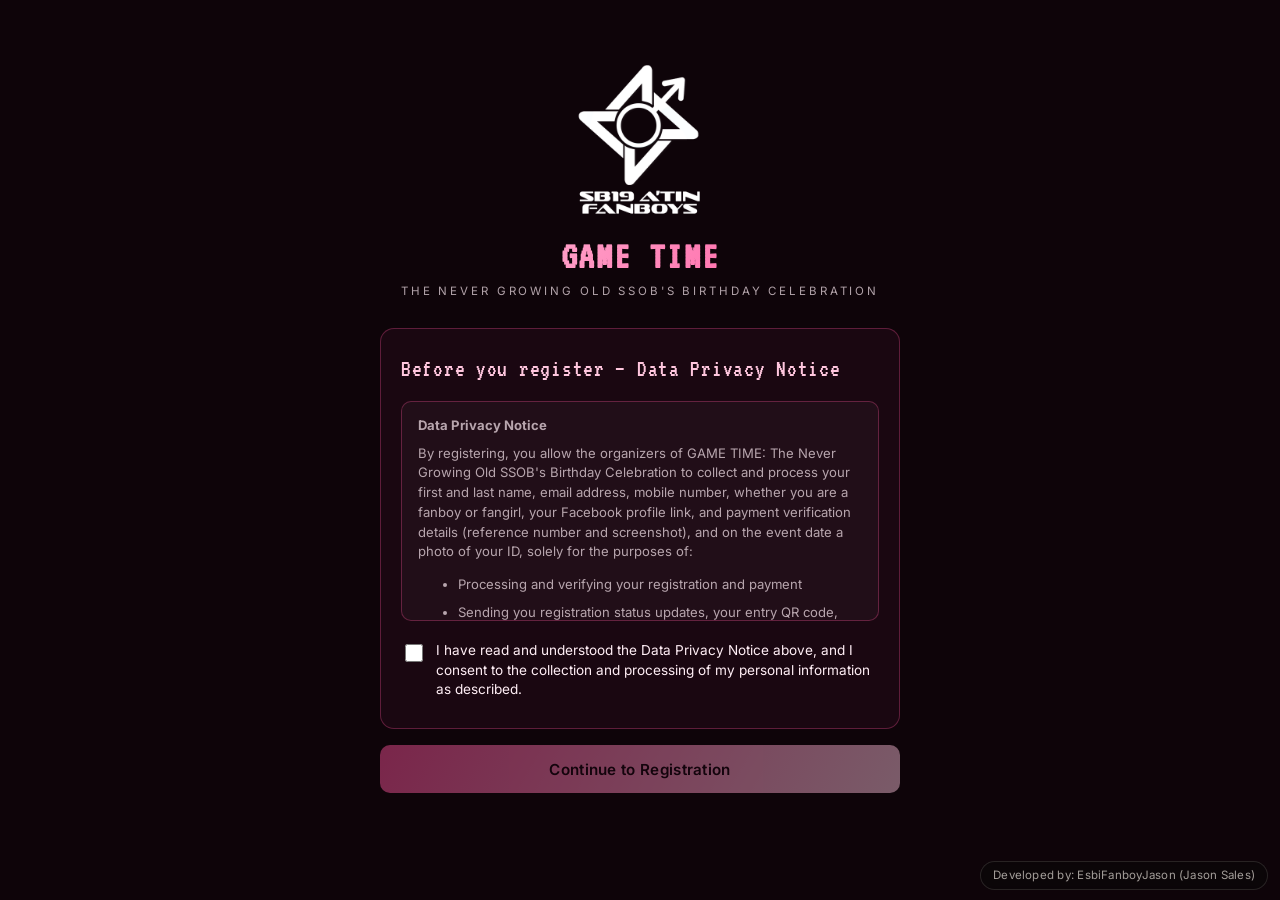
<file: index.html>
<!doctype html>
<html lang="en">
<head>
<meta charset="UTF-8" />
<meta name="viewport" content="width=device-width, initial-scale=1.0" />
<title>GAME TIME: SSOB's Birthday Celebration — Registration</title>
<link rel="icon" type="image/png" href="assets/favicon.png" />
<link rel="icon" href="assets/favicon.ico" sizes="any" />
<link rel="apple-touch-icon" href="assets/apple-touch-icon.png" />
<link rel="stylesheet" href="assets/styles.css" />
<link rel="stylesheet" href="shared/credit-footer.css" />
</head>
<body>

<!-- ============================================================
     DATA PRIVACY GATE — shown first, blocks everything else until
     the registrant explicitly consents.
     ============================================================ -->
<div id="dpaGate">
  <div class="wrap">
    <div class="hero">
      <div class="logo-slot" id="logoSlotGate">
        <img src="assets/logo.png" alt="SB19 A'tin Fanboys logo"
             onerror="this.style.display='none'; this.nextElementSibling.style.display='block';" />
        <span style="display:none">SB19 A'tin Fanboys</span>
      </div>
      <h1 id="eventNameGate"></h1>
      <div class="tagline" id="eventTaglineGate"></div>
    </div>

    <div class="card">
      <h2>Before you register — Data Privacy Notice</h2>
      <div class="consent-box" id="dpaText"></div>
      <label class="checkbox-row">
        <input type="checkbox" id="dpaCheckbox" />
        <span>I have read and understood the Data Privacy Notice above, and I consent to the
        collection and processing of my personal information as described.</span>
      </label>
    </div>

    <button class="btn btn-primary" id="dpaContinueBtn" disabled>Continue to Registration</button>
  </div>
</div>

<!-- ============================================================
     MAIN REGISTRATION FORM — hidden until DPA consent is given.
     ============================================================ -->
<main id="mainForm" hidden>
  <div class="wrap">

    <div class="hero">
      <img class="hero-banner" src="assets/hero.jpg" width="1200" height="982"
           alt="GAME TIME: The Never Growing Old SSOB's Birthday Celebration, November 14, 2026" />
      <h1 id="eventNameMain" class="visually-hidden"></h1>
      <div class="tagline visually-hidden" id="eventTaglineMain"></div>
      <div class="event-meta">
        <span id="metaDate"></span>
        <span id="metaVenue"></span>
      </div>
      <a class="venue-address" id="venueAddress" target="_blank" rel="noopener"></a>
      <a class="faq-jump" href="#faq">How to get there, parking and other questions</a>
      <div class="organizer-note" id="organizerNote"></div>
    </div>

    <div class="slot-banner" id="slotBanner">
      <div class="count" id="slotCount">Checking availability…</div>
      <div class="hint" id="slotHint"></div>
    </div>

    <div class="status-banner" id="statusBanner"></div>

    <form id="registrationForm" novalidate>

      <!-- Honeypot — invisible to real visitors, left alone by them; bots that
           blindly fill every field tend to fill this too, so a non-empty value
           here signals spam. Not a real field, do not remove. -->
      <div style="position:absolute; left:-9999px; top:-9999px;" aria-hidden="true">
        <label for="website">Leave this field blank</label>
        <input type="text" id="website" name="website" tabindex="-1" autocomplete="off" />
      </div>

      <!-- Personal info -->
      <div class="card">
        <h2>Registrant Information</h2>

        <div class="name-row">
          <div class="field" id="field-firstName">
            <label for="firstName">First Name</label>
            <input type="text" id="firstName" name="firstName" autocomplete="given-name" maxlength="60" required />
            <div class="error">Please enter your first name.</div>
          </div>
          <div class="field" id="field-lastName">
            <label for="lastName">Last Name</label>
            <input type="text" id="lastName" name="lastName" autocomplete="family-name" maxlength="60" required />
            <div class="error">Please enter your last name.</div>
          </div>
        </div>
        <div class="name-hint">Exactly as on a valid government ID. This must match at entry.</div>

        <div class="field" id="field-email">
          <label for="email">Valid Email Address</label>
          <input type="email" id="email" name="email" autocomplete="email" required />
          <div class="hint">Your registration status and QR code will be sent here.</div>
          <div class="error">Please enter a valid email address.</div>
        </div>

        <div class="field" id="field-phone">
          <label for="phone">Valid Mobile Number</label>
          <input type="tel" id="phone" name="phone" placeholder="09XXXXXXXXX" autocomplete="tel" required />
          <div class="hint">Philippine mobile number, e.g. 09171234567.</div>
          <div class="error">Please enter a valid Philippine mobile number.</div>
        </div>

        <fieldset class="field fan-type" id="field-fanType">
          <legend>I am a</legend>
          <div class="choice-row">
            <label class="choice"><input type="radio" name="fanType" value="Fanboy" required /><span>Fanboy</span></label>
            <label class="choice"><input type="radio" name="fanType" value="Fangirl" /><span>Fangirl</span></label>
          </div>
          <div class="error">Please choose Fanboy or Fangirl.</div>
        </fieldset>

        <div class="field" id="field-facebook">
          <label for="facebook">Facebook Profile Link</label>
          <input type="url" id="facebook" name="facebook" inputmode="url" autocomplete="url"
                 placeholder="facebook.com/jeizone" maxlength="200" required />
          <div class="hint">Copy it from your Facebook profile, e.g. facebook.com/jeizone</div>
          <div class="error">Please enter your Facebook profile link, e.g. facebook.com/jeizone</div>
        </div>

        <p class="hint one-per-person">One registration is for one person. Each attendee registers on their own.</p>

        <div class="amount-due" id="amountDue"></div>
        <div class="name-hint" id="ticketInclusionsNote" style="text-align:center; margin:-10px 0 4px"></div>
      </div>

      <!-- Payment -->
      <div class="card">
        <h2>Payment</h2>
        <div class="channel-options" id="channelOptions"></div>
        <div class="channel-details" id="channelDetails">Select a payment channel above to see details.</div>

        <div class="qr-wrap">
          <p class="hint" style="margin-bottom:8px">Scan to pay via GCash — tap the QR to enlarge for easier scanning.</p>
          <img id="gcashQrThumb" class="qr-thumb" src="assets/gcash-qr.jpg" alt="GCash QR code for payment" />
        </div>

        <div class="warning-box">
          <strong>Enter your details exactly as they appear on your GCash transaction.</strong>
          If the reference number or screenshot you submit doesn't match an actual payment — wrong
          number, mismatched amount, or unrelated screenshot — your registration will be flagged as a
          payment mismatch. You'll then have 24 hours to correct it before your reserved seat(s) are
          automatically released back to other registrants.
        </div>

        <div class="field" id="field-reference">
          <label for="paymentReference">Payment Reference / Transaction Number <span class="req-mark">(Required)</span></label>
          <input type="text" id="paymentReference" name="paymentReference" required />
          <div class="hint">Copy this exactly from your GCash receipt/confirmation.</div>
          <div class="error">Please enter your exact GCash payment reference number.</div>
        </div>

        <div class="field">
          <label>Payment Screenshot <span class="req-mark">(Required)</span></label>
          <div class="upload-box" id="uploadBox">
            <span id="uploadBoxText">Tap to upload a screenshot of your GCash payment confirmation (max
              <span id="maxMb"></span>MB)</span>
            <input type="file" id="screenshotInput" accept="image/*" style="display:none" />
          </div>
          <img id="uploadPreview" class="upload-preview" alt="Payment screenshot preview" />
          <div class="error" id="uploadError">Please upload a screenshot of your GCash payment.</div>
        </div>
      </div>

      <!-- Terms -->
      <div class="card">
        <h2>Terms & Conditions</h2>
        <div class="consent-box" id="termsText"></div>
        <label class="checkbox-row">
          <input type="checkbox" id="termsCheckbox" required />
          <span>I have read and agree to the Terms & Conditions above.</span>
        </label>
      </div>

      <button type="submit" class="btn btn-primary" id="submitBtn">Submit Registration</button>
    </form>

    <div id="successPanel" class="card" style="display:none">
      <h2>Registration Received</h2>
      <p>Your registration ID is <span class="reg-id" id="successRegId"></span>.</p>
      <p>We've emailed a copy of your submitted details to your registered email address. Your
      status is currently <strong>Pending Payment Verification</strong> — you'll receive a second
      email with your entry QR code once payment is verified. If there's ever an issue with your
      payment, we'll email you a link to fix it yourself, so keep your Registration ID handy.</p>
    </div>

    <section class="faq" id="faq" aria-labelledby="faqTitle">
      <h2 id="faqTitle">Questions</h2>
      <div id="faqList"></div>
    </section>

    <section class="sponsors" id="sponsorsStrip" hidden aria-labelledby="sponsorsTitle">
      <h2 id="sponsorsTitle">Thank you to our sponsors</h2>
      <ul class="sponsor-list" id="sponsorList"></ul>
    </section>

  </div>
</main>

<!-- Tap-to-enlarge viewer for the GCash QR — sits outside .wrap so it can cover the full screen. -->
<div id="qrLightbox" class="qr-lightbox" hidden>
  <img id="qrLightboxImg" src="assets/gcash-qr.jpg" alt="GCash QR code (enlarged) for payment" />
  <button type="button" id="qrLightboxClose" class="qr-lightbox-close" aria-label="Close">&times;</button>
</div>

<!-- Pre-submit review — shown after "Submit Registration" so the registrant
     can double-check the details entry depends on before anything is sent. -->
<div id="confirmModal" class="modal-overlay" hidden>
  <div class="modal-card">
    <h2>Please Confirm Your Details</h2>
    <p class="modal-intro">Take a moment to review the information below — it's exactly what we'll use to
    verify your registration and let you in at the venue, so it needs to be accurate.</p>

    <div class="confirm-section">
      <div class="confirm-label">Name (First, Last)</div>
      <div class="confirm-value" id="confirmFullName"></div>
      <div class="confirm-note">Must exactly match the valid ID you'll bring to the venue — this is how
      we verify you at entry, so a misspelled or shortened name can cause problems at the door.</div>
    </div>

    <div class="confirm-section">
      <div class="confirm-label">Email Address</div>
      <div class="confirm-value" id="confirmEmail"></div>
      <div class="confirm-note">Your registration status, entry QR code, and any updates will only be
      sent here — make sure it's spelled correctly and is an inbox you actively check.</div>
    </div>

    <div class="confirm-section">
      <div class="confirm-label">Mobile Number</div>
      <div class="confirm-value" id="confirmPhone"></div>
      <div class="confirm-note">We'll use this number to reach you directly if we ever have a question
      about your registration.</div>
    </div>

    <div class="confirm-section">
      <div class="confirm-label">Fanboy / Fangirl · Facebook</div>
      <div class="confirm-value" id="confirmFan"></div>
      <div class="confirm-value" id="confirmFacebook" style="font-weight:500;font-size:0.9rem"></div>
    </div>

    <div class="confirm-section">
      <div class="confirm-label">Payment Details</div>
      <div class="confirm-payment-row"><span>Channel</span><strong id="confirmChannel"></strong></div>
      <div class="confirm-payment-row"><span>Reference No.</span><strong id="confirmReference"></strong></div>
      <div class="confirm-payment-row"><span>Amount</span><strong id="confirmAmount"></strong></div>
      <img id="confirmScreenshotThumb" class="confirm-screenshot-thumb" alt="Your uploaded payment screenshot" />
      <div class="confirm-note">Double-check the reference number and amount match your GCash payment
      exactly. This is the single most common reason registrations get flagged for correction or
      rejected — getting it right the first time avoids that entirely.</div>
    </div>

    <div class="modal-actions">
      <button type="button" class="btn btn-secondary" id="confirmEditBtn">Edit Details</button>
      <button type="button" class="btn btn-primary" id="confirmSubmitBtn">Confirm &amp; Submit</button>
    </div>
  </div>
</div>

<script src="assets/config.js"></script>
<script src="assets/script.js"></script>
<script src="shared/credit-footer.js"></script>
</body>
</html>
</file>
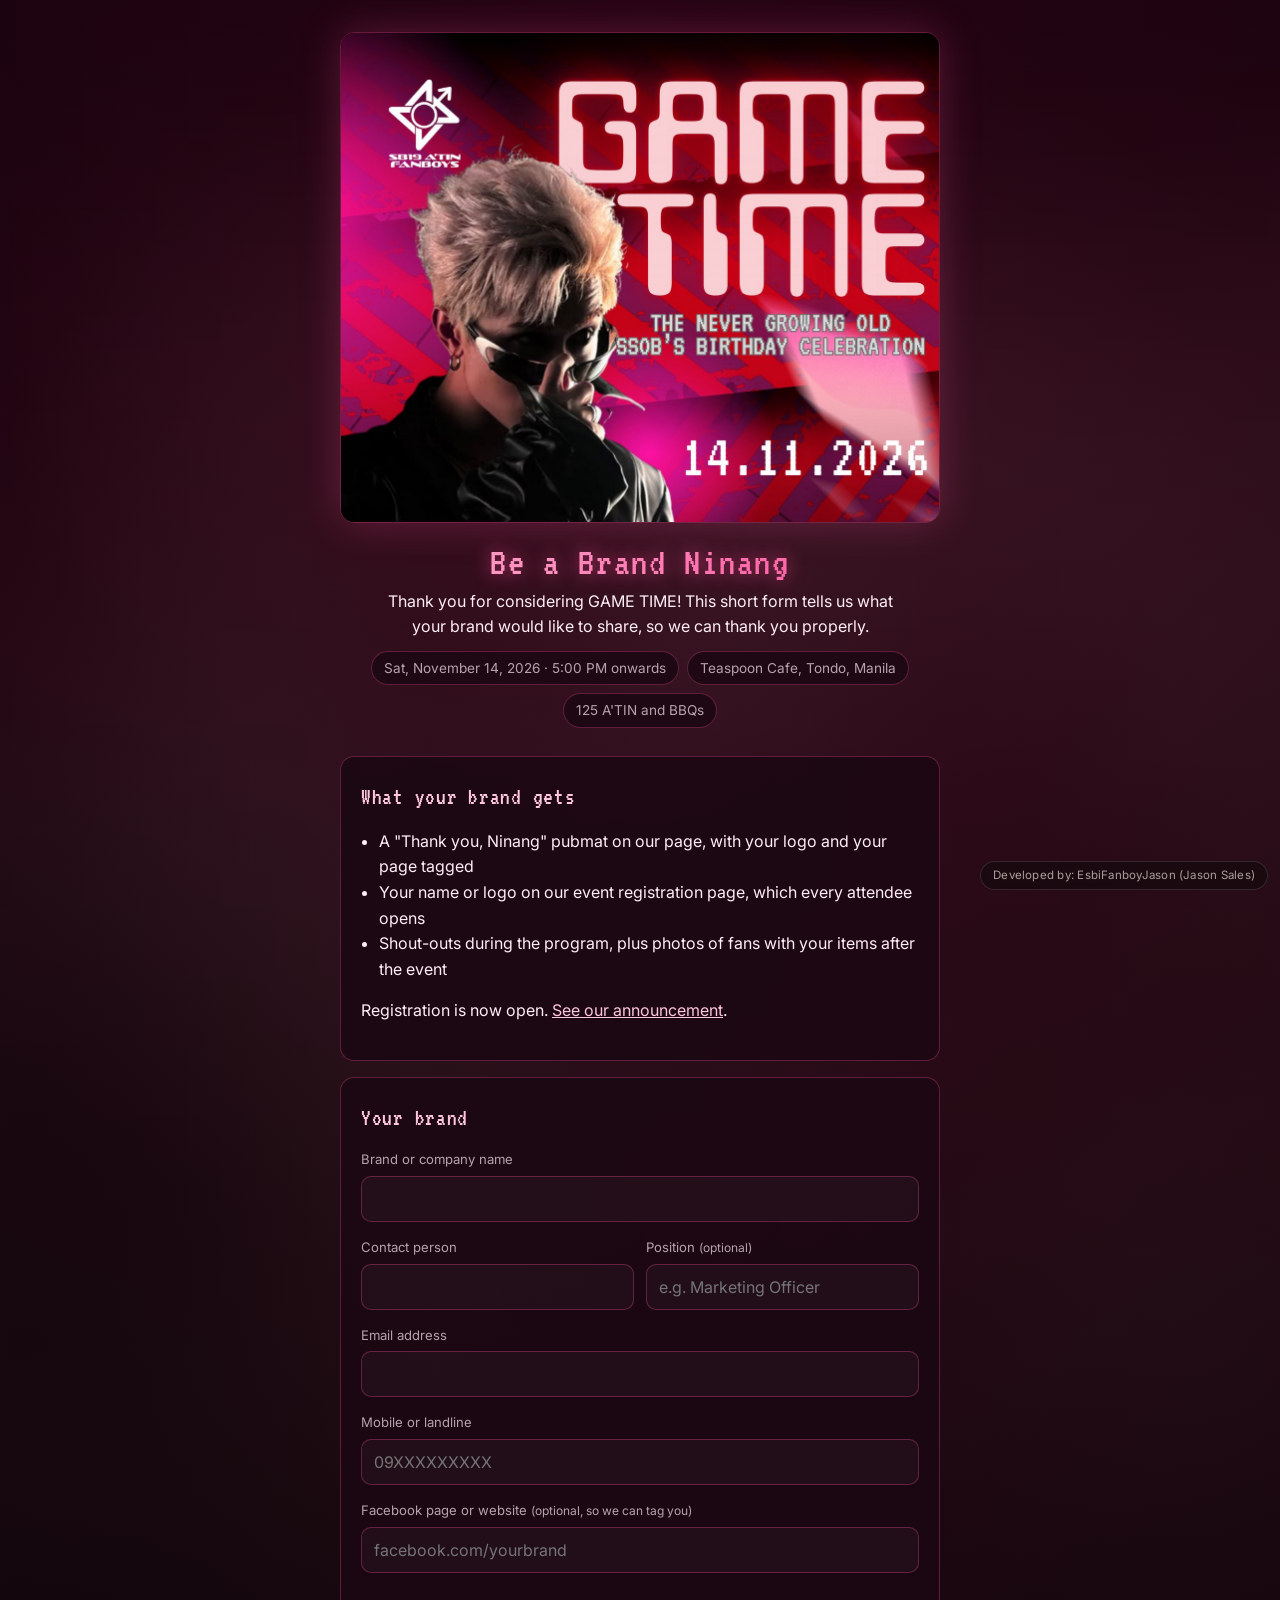
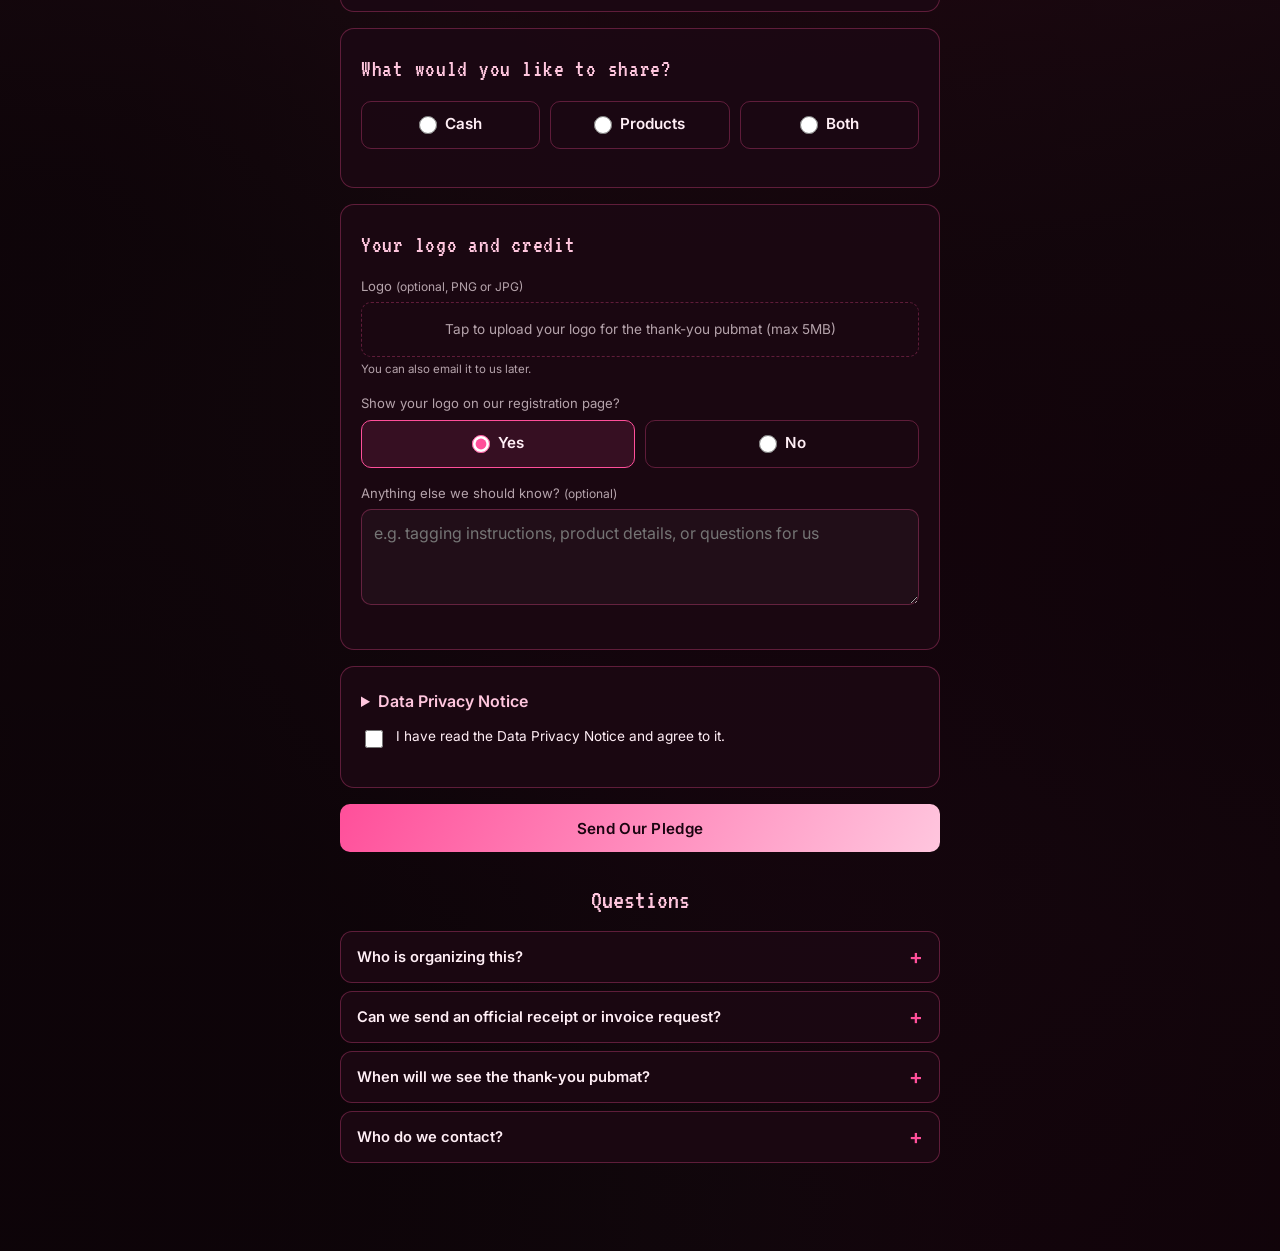
<file: brand-ninang/index.html>
<!doctype html>
<html lang="en">
<head>
<meta charset="UTF-8" />
<meta name="viewport" content="width=device-width, initial-scale=1.0" />
<!-- Unlisted: shared only in our emails and Messenger messages to brands. -->
<meta name="robots" content="noindex, nofollow" />
<title>Be a Brand Ninang · GAME TIME: SSOB's Birthday Celebration</title>
<meta property="og:type" content="website" />
<meta property="og:title" content="Be a Ninang of GAME TIME" />
<meta property="og:description" content="Partner with SB19 A'tin Fanboys for SSOB's birthday celebration on November 14, 2026." />
<meta property="og:image" content="https://sbfanboyjason.github.io/josh-bday-registration/assets/brand-ninang-share.jpg" />
<meta property="og:image:width" content="1200" />
<meta property="og:image:height" content="630" />
<link rel="icon" type="image/png" href="../assets/favicon.png" />
<link rel="icon" href="../assets/favicon.ico" sizes="any" />
<link rel="stylesheet" href="../assets/styles.css" />
<link rel="stylesheet" href="../ninang/ninang.css" />
<link rel="stylesheet" href="../shared/credit-footer.css" />
</head>
<body>
<main>
  <div class="wrap">

    <div class="hero">
      <img class="hero-banner" src="../assets/hero.jpg" width="1200" height="982"
           alt="GAME TIME: The Never Growing Old SSOB's Birthday Celebration, November 14, 2026" />
      <h1 class="ninang-title">Be a Brand Ninang</h1>
      <p class="ninang-lead">Thank you for considering GAME TIME! This short form tells us what your brand would like to share, so we can thank you properly.</p>
      <div class="event-meta">
        <span>Sat, November 14, 2026 · 5:00 PM onwards</span>
        <span>Teaspoon Cafe, Tondo, Manila</span>
        <span>125 A'TIN and BBQs</span>
      </div>
    </div>

    <div class="card ninang-where">
      <h2>What your brand gets</h2>
      <ul>
        <li>A "Thank you, Ninang" pubmat on our page, with your logo and your page tagged</li>
        <li>Your name or logo on our event registration page, which every attendee opens</li>
        <li>Shout-outs during the program, plus photos of fans with your items after the event</li>
      </ul>
      <p class="hint">Registration is now open. <a href="https://www.facebook.com/reel/3585838684905015" target="_blank" rel="noopener">See our announcement</a>.</p>
    </div>

    <div class="status-banner" id="statusBanner"></div>

    <form id="brandForm" novalidate>
      <div style="position:absolute; left:-9999px; top:-9999px;" aria-hidden="true">
        <label for="website">Leave this field blank</label>
        <input type="text" id="website" name="website" tabindex="-1" autocomplete="off" />
      </div>

      <div class="card">
        <h2>Your brand</h2>
        <div class="field" id="field-brand">
          <label for="brand">Brand or company name</label>
          <input type="text" id="brand" maxlength="100" autocomplete="organization" />
          <div class="error">Please enter your brand or company name.</div>
        </div>
        <div class="name-row">
          <div class="field" id="field-contactName">
            <label for="contactName">Contact person</label>
            <input type="text" id="contactName" maxlength="100" autocomplete="name" />
            <div class="error">Please enter the contact person's name.</div>
          </div>
          <div class="field">
            <label for="position">Position <span class="hint-inline">(optional)</span></label>
            <input type="text" id="position" maxlength="100" placeholder="e.g. Marketing Officer" />
          </div>
        </div>
        <div class="field" id="field-email">
          <label for="email">Email address</label>
          <input type="email" id="email" autocomplete="email" />
          <div class="error">Please enter a valid email address.</div>
        </div>
        <div class="field" id="field-phone">
          <label for="phone">Mobile or landline</label>
          <input type="tel" id="phone" placeholder="09XXXXXXXXX" autocomplete="tel" />
          <div class="error">Please enter a Philippine phone number, e.g. 09171234567.</div>
        </div>
        <div class="field">
          <label for="page">Facebook page or website <span class="hint-inline">(optional, so we can tag you)</span></label>
          <input type="text" id="page" maxlength="300" placeholder="facebook.com/yourbrand" />
        </div>
      </div>

      <div class="card">
        <h2>What would you like to share?</h2>
        <fieldset class="field" id="field-giving">
          <legend class="visually-hidden">What would you like to share?</legend>
          <div class="choice-row choice-3">
            <label class="choice"><input type="radio" name="giving" value="Cash" /><span>Cash</span></label>
            <label class="choice"><input type="radio" name="giving" value="Products" /><span>Products</span></label>
            <label class="choice"><input type="radio" name="giving" value="Cash and products" /><span>Both</span></label>
          </div>
          <div class="error">Please choose cash, products or both.</div>
        </fieldset>
      </div>

      <div class="card" id="cashCard" hidden>
        <h2>Cash sponsorship</h2>
        <div class="field" id="field-amount">
          <label for="cashAmount">Amount (₱)</label>
          <input type="text" id="cashAmount" inputmode="decimal" maxlength="12" placeholder="e.g. 5000" />
          <div class="hint">Any amount you are comfortable with. It goes to the food, venue and program, and we will send you a short report of how it was used.</div>
          <div class="error">Please enter the amount you are pledging.</div>
        </div>
        <fieldset class="field" id="field-payment">
          <legend>How will you send it?</legend>
          <div class="choice-stack">
            <label class="choice"><input type="radio" name="paymentMethod" value="GCash now" /><span>Send via GCash now</span></label>
            <label class="choice"><input type="radio" name="paymentMethod" value="Coordinate with the team" /><span>Coordinate with your team (bank transfer, check or invoice)</span></label>
          </div>
          <div class="error">Please choose one.</div>
        </fieldset>
        <div id="gcashPart" hidden>
          <div class="official-box">
            <strong>Official GCash for GAME TIME</strong>
            <span id="gcashLine"></span>
            <small>This is the only account we use.</small>
          </div>
          <div class="qr-wrap">
            <p class="hint" style="margin-bottom:8px">Scan to send via GCash. Tap the QR to enlarge.</p>
            <img id="gcashQrThumb" class="qr-thumb" src="../assets/gcash-qr.jpg" alt="GCash QR code" />
          </div>
          <div class="field" id="field-reference">
            <label for="paymentReference">GCash reference number</label>
            <input type="text" id="paymentReference" maxlength="60" />
            <div class="error">Please enter the GCash reference number.</div>
          </div>
          <div class="field" id="field-screenshot">
            <label>GCash screenshot</label>
            <div class="upload-box" id="uploadBox">
              <span id="uploadBoxText">Tap to upload a screenshot of the GCash receipt (max <span class="maxMb"></span>MB)</span>
              <input type="file" id="screenshotInput" accept="image/*" style="display:none" />
            </div>
            <img id="uploadPreview" class="upload-preview" alt="Payment screenshot preview" />
            <div class="error">Please upload a screenshot of the GCash payment.</div>
          </div>
        </div>
      </div>

      <div class="card" id="productsCard" hidden>
        <h2>Products</h2>
        <div class="field" id="field-products">
          <label for="products">What products would you like to share?</label>
          <textarea id="products" rows="3" maxlength="500" placeholder="e.g. 130 sample packs for the loot bags, or 5 gift sets as game prizes"></textarea>
          <div class="hint">Loot bags need 125 or more pieces so every attendee gets one. A few items as prizes for the game rounds are also welcome.</div>
          <div class="error">Please tell us what products you would like to share.</div>
        </div>
        <div class="name-row">
          <div class="field">
            <label for="productQuantity">How many? <span class="hint-inline">(optional)</span></label>
            <input type="text" id="productQuantity" maxlength="60" placeholder="e.g. 130 pieces" />
          </div>
          <div class="field" id="field-value">
            <label for="productValue">Estimated value, ₱ <span class="hint-inline">(optional)</span></label>
            <input type="text" id="productValue" inputmode="decimal" maxlength="12" />
            <div class="error">Please enter a number, or leave it blank.</div>
          </div>
        </div>
        <fieldset class="field" id="field-handover">
          <legend>How will we get them?</legend>
          <div class="choice-stack">
            <label class="choice"><input type="radio" name="handover" value="We will deliver" /><span>We will deliver them</span></label>
            <label class="choice"><input type="radio" name="handover" value="Please pick up" /><span>Please pick them up</span></label>
          </div>
          <div class="error">Please choose one.</div>
        </fieldset>
        <div class="field" id="field-pickup" hidden>
          <label for="pickupNotes">Pickup address and a good time</label>
          <textarea id="pickupNotes" rows="2" maxlength="500" placeholder="e.g. Ortigas office, weekdays 9 AM to 5 PM. Ask for Ms. Reyes at the lobby."></textarea>
          <div class="error">Please give the pickup address and a good time to pick up.</div>
        </div>
        <p class="hint" id="deliverNote" hidden>We will send you where and when to drop them off.</p>
      </div>

      <div class="card">
        <h2>Your logo and credit</h2>
        <div class="field">
          <label>Logo <span class="hint-inline">(optional, PNG or JPG)</span></label>
          <div class="upload-box" id="logoBox">
            <span id="logoBoxText">Tap to upload your logo for the thank-you pubmat (max <span class="maxMb"></span>MB)</span>
            <input type="file" id="logoInput" accept="image/png,image/jpeg" style="display:none" />
          </div>
          <img id="logoPreview" class="upload-preview" alt="Logo preview" />
          <div class="hint">You can also email it to us later.</div>
        </div>
        <fieldset class="field">
          <legend>Show your logo on our registration page?</legend>
          <div class="choice-row">
            <label class="choice"><input type="radio" name="showOnSite" value="Yes" checked /><span>Yes</span></label>
            <label class="choice"><input type="radio" name="showOnSite" value="No" /><span>No</span></label>
          </div>
        </fieldset>
        <div class="field">
          <label for="message">Anything else we should know? <span class="hint-inline">(optional)</span></label>
          <textarea id="message" rows="3" maxlength="500" placeholder="e.g. tagging instructions, product details, or questions for us"></textarea>
        </div>
      </div>

      <div class="card">
        <details class="dpa-details">
          <summary>Data Privacy Notice</summary>
          <div class="consent-box">
            <p>By sending this form, you allow the organizers of GAME TIME (SB19 A'tin Fanboys) to use the contact details,
            pledge details, payment proof and logo you give here only to coordinate your sponsorship, thank you publicly
            as you chose, and contact you about it. We do not sell or share these details. We keep them until the event
            is finished and any concerns are settled, then delete them.</p>
            <p>Under the Data Privacy Act of 2012 (RA 10173), you can ask to see, correct or delete your data, or file a
            complaint with the National Privacy Commission. Email sbfanboyjason@gmail.com for any privacy concern.</p>
          </div>
        </details>
        <label class="checkbox-row" id="field-dpa">
          <input type="checkbox" id="dpaCheckbox" />
          <span>I have read the Data Privacy Notice and agree to it.</span>
        </label>
      </div>

      <button type="submit" class="btn btn-primary" id="submitBtn">Send Our Pledge</button>
    </form>

    <div id="successPanel" class="card success-card" style="display:none">
      <h2>Thank you, Ninang! 💖</h2>
      <p>Your reference is <span class="reg-id" id="successId"></span>.</p>
      <p id="successText"></p>
    </div>

    <section class="faq" aria-labelledby="faqTitle">
      <h2 id="faqTitle">Questions</h2>
      <details class="faq-item"><summary>Who is organizing this?</summary><div class="faq-answer"><p>SB19 A'tin Fanboys, a community of SB19 supporters. GAME TIME is a fan-organized celebration, not an official SB19 or management event.</p></div></details>
      <details class="faq-item"><summary>Can we send an official receipt or invoice request?</summary><div class="faq-answer"><p>Yes. Choose "Coordinate with your team" and tell us what your company needs in the last box. We will reach out.</p></div></details>
      <details class="faq-item"><summary>When will we see the thank-you pubmat?</summary><div class="faq-answer"><p>After we confirm your sponsorship. We post it on our Facebook page with your logo and your page tagged.</p></div></details>
      <details class="faq-item"><summary>Who do we contact?</summary><div class="faq-answer"><p>Email <a href="mailto:sbfanboyjason@gmail.com">sbfanboyjason@gmail.com</a>, message <a href="https://m.me/sb19atinfanboys" target="_blank" rel="noopener">our Facebook page</a>, or call 0924 110 2340.</p></div></details>
    </section>
  </div>
</main>

<div id="qrLightbox" class="qr-lightbox" hidden>
  <img src="../assets/gcash-qr.jpg" alt="GCash QR code (enlarged)" />
  <button type="button" class="qr-lightbox-close" aria-label="Close">&times;</button>
</div>

<div id="confirmModal" class="modal-overlay" hidden>
  <div class="modal-card">
    <h2>Check your pledge</h2>
    <div id="confirmBody"></div>
    <div class="modal-actions">
      <button type="button" class="btn btn-secondary" id="confirmEditBtn">Edit</button>
      <button type="button" class="btn btn-primary" id="confirmSubmitBtn">Send Pledge</button>
    </div>
  </div>
</div>

<script src="../assets/config.js"></script>
<script src="brand-ninang.js"></script>
<script src="../shared/credit-footer.js"></script>
</body>
</html>
</file>
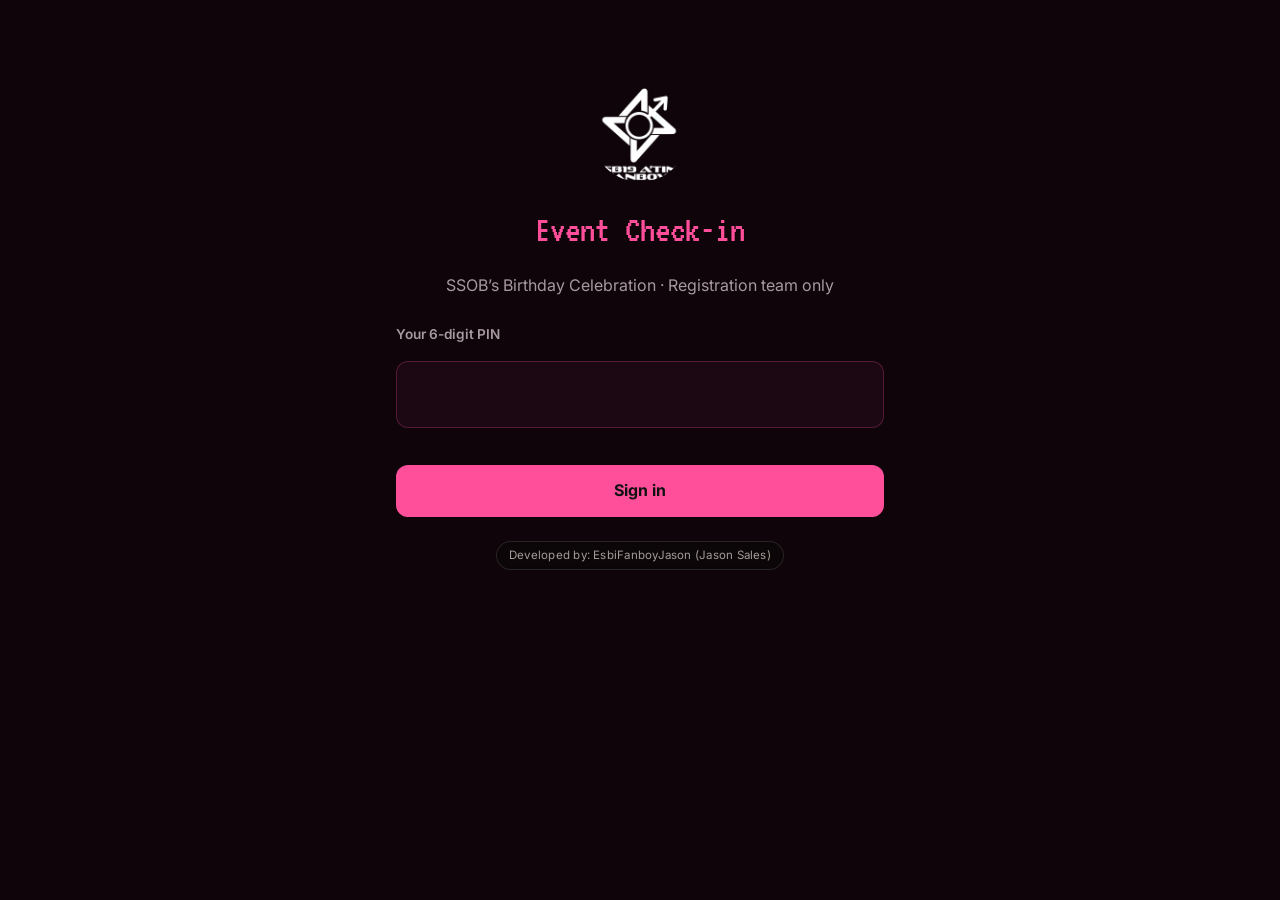
<file: checkin/index.html>
<!doctype html>
<html lang="en">
<head>
<meta charset="UTF-8" />
<meta name="viewport" content="width=device-width, initial-scale=1.0, viewport-fit=cover" />
<meta name="robots" content="noindex, nofollow" />
<meta name="theme-color" content="#0a0a0a" />
<meta name="apple-mobile-web-app-capable" content="yes" />
<meta name="apple-mobile-web-app-status-bar-style" content="black-translucent" />
<title>Check-in · GAME TIME</title>
<link rel="icon" type="image/png" href="../assets/favicon.png" />
<link rel="apple-touch-icon" href="../assets/apple-touch-icon.png" />
<link rel="stylesheet" href="checkin.css" />
<link rel="stylesheet" href="../shared/credit-footer.css" />
</head>
<body>

<header class="topbar" id="topbar" hidden>
  <img src="../assets/logo.png" alt="" class="topbar-logo" />
  <div class="topbar-title">
    <div class="topbar-event">GAME TIME</div>
    <div class="topbar-staff"><span id="staffName"></span><span class="role-chip" id="roleChip" hidden>Admin</span></div>
  </div>
  <div class="topbar-count" aria-live="polite">
    <div class="count-num"><span id="statIn">–</span><span class="count-of">/<span id="statTotal">–</span></span></div>
    <div class="count-label">tickets in</div>
  </div>
  <button type="button" class="icon-btn" id="menuBtn" aria-label="Menu">
    <svg viewBox="0 0 24 24" width="22" height="22" aria-hidden="true"><path d="M4 7h16M4 12h16M4 17h16" stroke="currentColor" stroke-width="2" stroke-linecap="round"/></svg>
  </button>
</header>

<div class="menu-sheet" id="menuSheet" hidden>
  <div class="menu-card">
    <div class="menu-who">Signed in as <strong id="menuName"></strong></div>
    <div class="menu-test" id="menuTestNote" hidden></div>
    <button type="button" class="btn btn-ghost" id="menuRefresh">Refresh counts</button>
    <button type="button" class="btn btn-ghost" id="menuSignOut">Sign out</button>
    <button type="button" class="btn btn-secondary" id="menuClose">Close</button>
  </div>
</div>

<main class="app">

  <!-- ============ SIGN IN ============ -->
  <section class="view" id="viewLogin">
    <div class="login">
      <img src="../assets/logo.png" alt="SB19 A'tin Fanboys logo" class="login-logo" />
      <h1>Event Check-in</h1>
      <p class="muted">SSOB’s Birthday Celebration · Registration team only</p>
      <form id="loginForm" autocomplete="off">
        <label for="pinInput" class="label">Your 6-digit PIN</label>
        <input id="pinInput" class="pin-input" type="password" inputmode="numeric" pattern="[0-9]*" maxlength="6" autocomplete="off" required />
        <div class="form-error" id="loginError" role="alert"></div>
        <button type="submit" class="btn btn-primary" id="loginBtn">Sign in</button>
      </form>
    </div>
  </section>

  <!-- ============ SCAN ============ -->
  <section class="view" id="viewScan" hidden>
    <div class="scanner-frame">
      <div id="reader"></div>
      <div class="scanner-overlay" id="scannerOverlay">
        <button type="button" class="btn btn-primary btn-big" id="startCamBtn">Start scanning</button>
        <p class="muted small" id="camHint">Allow camera access when your phone asks.</p>
      </div>
      <div class="scanner-busy" id="scannerBusy" hidden><div class="spinner"></div><span>Checking ticket…</span></div>
    </div>
    <button type="button" class="btn btn-ghost" id="openSearchBtn">
      <svg viewBox="0 0 24 24" width="18" height="18" aria-hidden="true"><circle cx="11" cy="11" r="7" fill="none" stroke="currentColor" stroke-width="2"/><path d="M20 20l-4-4" stroke="currentColor" stroke-width="2" stroke-linecap="round"/></svg>
      No QR? Search by name or Reg ID
    </button>
    <div class="recent" id="recentWrap" hidden>
      <div class="section-label">Latest check-ins</div>
      <ul class="recent-list" id="recentList"></ul>
    </div>
  </section>

  <!-- ============ SEARCH ============ -->
  <section class="view" id="viewSearch" hidden>
    <div class="search-bar">
      <input id="searchInput" type="search" placeholder="Name or JB-00012" autocomplete="off" autocapitalize="words" enterkeyhint="search" />
      <button type="button" class="btn btn-primary btn-inline" id="searchBtn">Search</button>
    </div>
    <p class="muted small">Use only when the registrant can't show their QR. The ID photo is still required.</p>
    <ul class="results" id="searchResults"></ul>
    <button type="button" class="btn btn-secondary" id="searchBackBtn">Back to scanner</button>
  </section>

  <!-- ============ RESULT ============ -->
  <section class="view" id="viewResult" hidden>
    <div class="verdict" id="verdictBanner">
      <div class="verdict-icon" id="verdictIcon"></div>
      <div class="verdict-title" id="verdictTitle"></div>
      <div class="verdict-reason" id="verdictReason"></div>
    </div>

    <div class="card" id="recordCard" hidden>
      <div class="ticket-qty" id="qtyBlock">
        <div class="qty-num" id="qtyNum"></div>
        <div class="qty-label" id="qtyLabel"></div>
      </div>
      <div class="rec-name" id="recName"></div>
      <div class="rec-meta"><span id="recRegId"></span><span class="dot">·</span><span id="recStatus"></span></div>
      <div class="test-flag" id="testFlag" hidden>TEST TICKET · not a real registrant</div>

      <div class="notes" id="notesBox" hidden>
        <div class="section-label">Admin notes</div>
        <div id="notesText"></div>
      </div>

      <div class="used-info" id="usedInfo" hidden></div>
    </div>

    <div class="hold-warn" id="holdWarn" hidden></div>

    <!-- Valid ticket: ID photo + transfer + confirm -->
    <div class="card" id="admitCard" hidden>
      <div class="step-label"><span class="step-num">1</span> Check the ID matches the name above</div>

      <label class="toggle-row">
        <input type="checkbox" id="transferToggle" />
        <span>Ticket was transferred to someone else</span>
      </label>
      <div class="field" id="transferField" hidden>
        <label for="transferName" class="label">Name on the ID of the person entering</label>
        <input id="transferName" type="text" autocomplete="off" autocapitalize="words" />
      </div>

      <div class="step-label"><span class="step-num">2</span> Take a photo of the ID</div>
      <label class="btn btn-ghost photo-btn" id="photoBtn" for="photoInput">
        <svg viewBox="0 0 24 24" width="20" height="20" aria-hidden="true"><path d="M4 8h3l2-3h6l2 3h3v11H4z" fill="none" stroke="currentColor" stroke-width="2" stroke-linejoin="round"/><circle cx="12" cy="13" r="3.5" fill="none" stroke="currentColor" stroke-width="2"/></svg>
        <span id="photoBtnText">Take ID photo</span>
      </label>
      <input type="file" id="photoInput" accept="image/*" capture="environment" hidden />
      <img id="photoPreview" class="photo-preview" alt="ID photo preview" hidden />

      <div class="step-label"><span class="step-num">3</span> Let them in, then confirm</div>
      <div class="form-error" id="admitError" role="alert"></div>
      <button type="button" class="btn btn-confirm" id="confirmBtn" disabled>Confirm entry</button>
    </div>

    <!-- Admin only: undo -->
    <div class="card undo-card" id="undoCard" hidden>
      <div class="section-label">Admin</div>
      <a class="link" id="idPhotoLink" target="_blank" rel="noopener" hidden>Open ID photo</a>
      <label for="undoReason" class="label">Undo this check-in (reason required)</label>
      <textarea id="undoReason" rows="2" placeholder="e.g. Scanned the wrong person"></textarea>
      <div class="form-error" id="undoError" role="alert"></div>
      <button type="button" class="btn btn-danger" id="undoBtn">Undo check-in</button>
    </div>

    <button type="button" class="btn btn-primary btn-big" id="nextBtn">Scan next</button>
    <button type="button" class="btn btn-secondary" id="cancelBtn" hidden>Cancel</button>
  </section>

</main>

<div class="toast" id="toast" role="status" hidden></div>

<script src="vendor/html5-qrcode.min.js"></script>
<script src="../assets/config.js"></script>
<script src="checkin.js"></script>
<script src="../shared/credit-footer.js"></script>
</body>
</html>
</file>
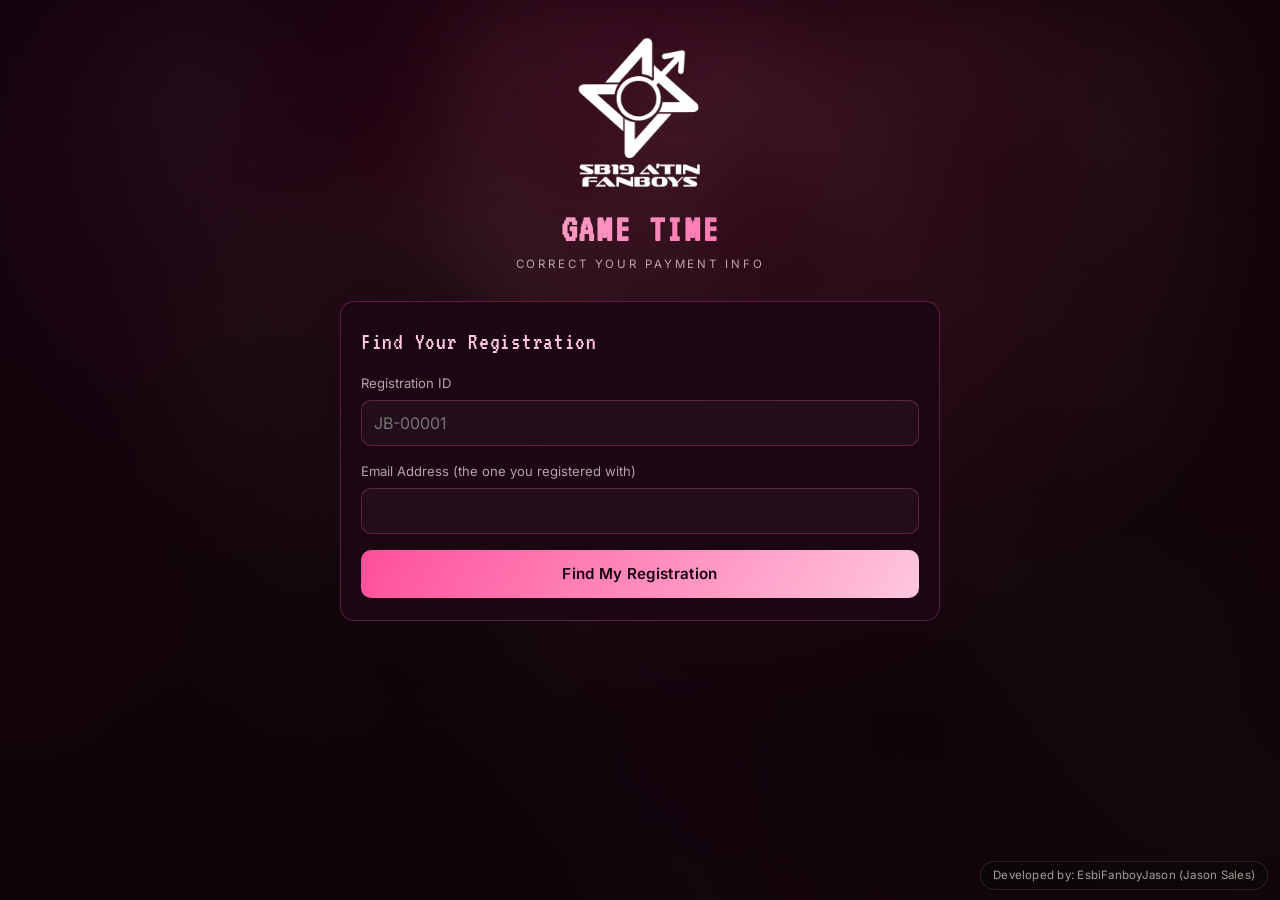
<file: correct/index.html>
<!doctype html>
<html lang="en">
<head>
<meta charset="UTF-8" />
<meta name="viewport" content="width=device-width, initial-scale=1.0" />
<title>Correct Payment Info — GAME TIME Birthday Celebration</title>
<link rel="icon" type="image/png" href="../assets/favicon.png" />
<link rel="icon" href="../assets/favicon.ico" sizes="any" />
<link rel="apple-touch-icon" href="../assets/apple-touch-icon.png" />
<link rel="stylesheet" href="../assets/styles.css" />
<link rel="stylesheet" href="../shared/credit-footer.css" />
</head>
<body>

<main>
  <div class="wrap">
    <div class="hero">
      <div class="logo-slot" id="logoSlot">
        <img src="../assets/logo.png" alt="SB19 A'tin Fanboys logo"
             onerror="this.style.display='none'; this.nextElementSibling.style.display='block';" />
        <span style="display:none">Your logo here<br />(assets/logo.png)</span>
      </div>
      <h1 id="eventName"></h1>
      <div class="tagline">Correct Your Payment Info</div>
    </div>

    <div class="status-banner" id="statusBanner"></div>

    <!-- Step 1: look up the registration -->
    <div class="card" id="lookupCard">
      <h2>Find Your Registration</h2>

      <div class="field" id="field-regId">
        <label for="regId">Registration ID</label>
        <input type="text" id="regId" placeholder="JB-00001" />
        <div class="error">Please enter your Registration ID.</div>
      </div>

      <div class="field" id="field-lookupEmail">
        <label for="lookupEmail">Email Address (the one you registered with)</label>
        <input type="email" id="lookupEmail" />
        <div class="error">Please enter the email you registered with.</div>
      </div>

      <button class="btn btn-primary" id="lookupBtn">Find My Registration</button>
    </div>

    <!-- Step 2: shown once lookup succeeds -->
    <div class="card" id="correctionCard" style="display:none">
      <h2>Update Your Payment Info</h2>

      <!-- Honeypot — invisible to real visitors, left alone by them; bots that
           blindly fill every field tend to fill this too, so a non-empty value
           here signals spam. Not a real field, do not remove. -->
      <div style="position:absolute; left:-9999px; top:-9999px;" aria-hidden="true">
        <label for="website">Leave this field blank</label>
        <input type="text" id="website" name="website" tabindex="-1" autocomplete="off" />
      </div>
      <div class="channel-details" id="lookupSummary" style="margin-bottom:16px"></div>

      <div class="field">
        <label for="newReference">Corrected Payment Reference / Transaction Number</label>
        <input type="text" id="newReference" placeholder="Leave blank if unchanged" />
      </div>

      <div class="field">
        <label>New Payment Screenshot</label>
        <div class="upload-box" id="uploadBox">
          <span id="uploadBoxText">Tap to upload a new screenshot (optional if only the reference number changed)</span>
          <input type="file" id="screenshotInput" accept="image/*" style="display:none" />
        </div>
        <img id="uploadPreview" class="upload-preview" alt="Payment screenshot preview" />
      </div>

      <button class="btn btn-primary" id="submitCorrectionBtn">Submit Correction</button>
    </div>

    <div id="successPanel" class="card" style="display:none">
      <h2>Correction Received</h2>
      <p>Your registration is back in the verification queue as <strong>Pending Payment
      Verification</strong>. We'll follow up by email once it's checked.</p>
    </div>
  </div>
</main>

<script src="../assets/config.js"></script>
<script src="../assets/correct.js"></script>
<script src="../shared/credit-footer.js"></script>
</body>
</html>
</file>
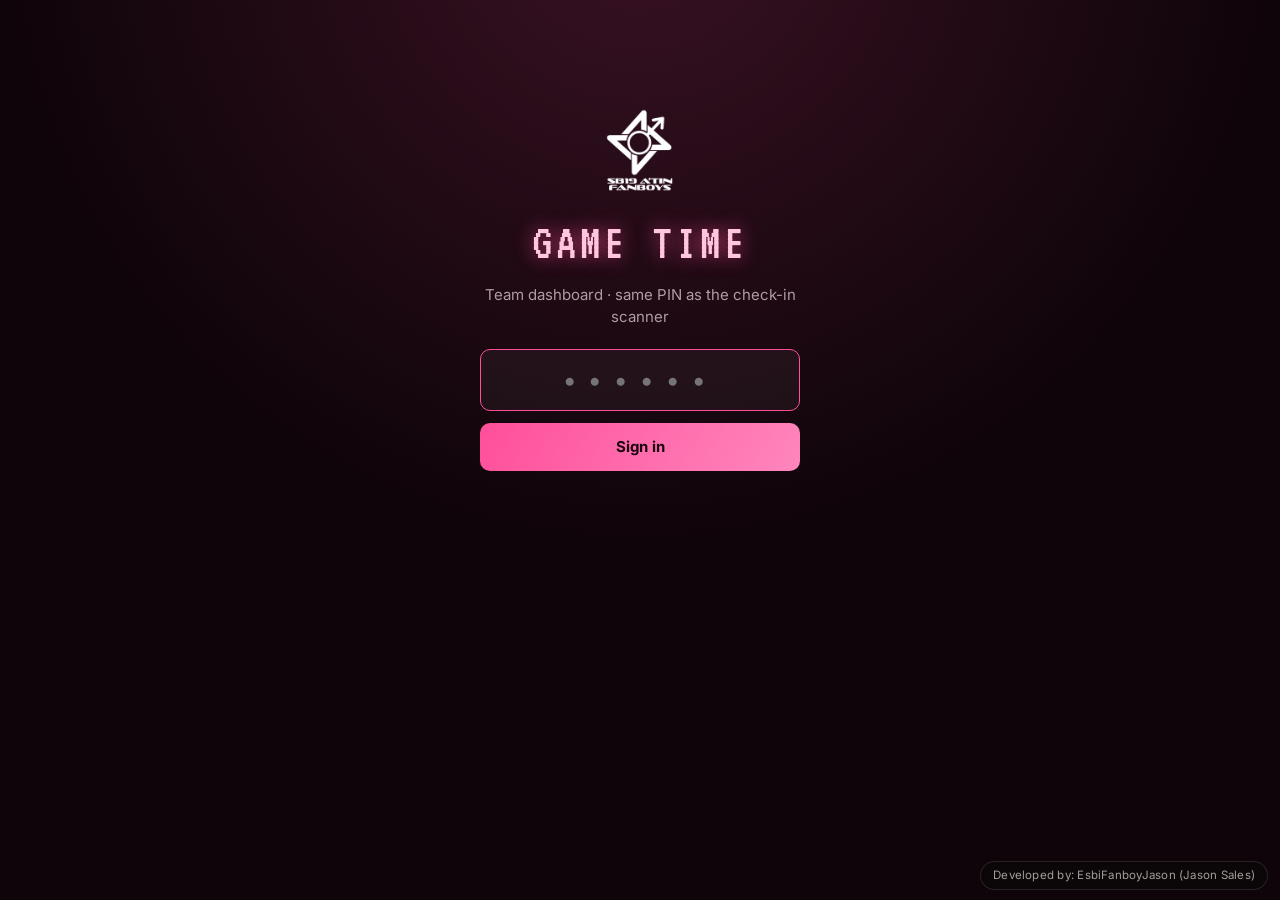
<file: dashboard/index.html>
<!doctype html>
<html lang="en">
<head>
<meta charset="UTF-8" />
<meta name="viewport" content="width=device-width, initial-scale=1.0, viewport-fit=cover" />
<meta name="robots" content="noindex, nofollow" />
<meta name="theme-color" content="#0e0409" />
<title>Team Dashboard · GAME TIME</title>
<link rel="icon" type="image/png" href="../assets/favicon.png" />
<link rel="apple-touch-icon" href="../assets/apple-touch-icon.png" />
<link rel="stylesheet" href="dashboard.css" />
<link rel="stylesheet" href="../shared/credit-footer.css" />
</head>
<body>

<!-- ============ SIGN IN ============ -->
<section id="loginView" class="login">
  <img src="../assets/logo.png" alt="SB19 A'tin Fanboys" class="login-logo" />
  <h1>GAME TIME</h1>
  <p class="muted">Team dashboard · same PIN as the check-in scanner</p>
  <form id="loginForm" autocomplete="off">
    <label for="pinInput" class="sr-only">6-digit PIN</label>
    <input id="pinInput" type="password" inputmode="numeric" pattern="\d{6}" maxlength="6"
           placeholder="••••••" autocomplete="one-time-code" required />
    <button type="submit" class="btn btn-primary" id="loginBtn">Sign in</button>
    <p class="error-text" id="loginError" role="alert"></p>
  </form>
</section>

<!-- ============ PRINT LIST ============ -->
<div id="printView" hidden>
  <div class="print-bar">
    <button type="button" class="btn btn-primary" id="printNowBtn">Print / Save as PDF</button>
    <button type="button" class="link-btn" id="printCloseBtn">Close</button>
  </div>
  <div id="printBody"></div>
</div>

<!-- ============ APP ============ -->
<div id="appView" hidden>
  <header class="topbar">
    <div>
      <div class="topbar-event">GAME TIME</div>
      <div class="topbar-sub" id="whoAmI"></div>
    </div>
    <div class="topbar-actions">
      <button type="button" class="link-btn" id="printBtn">Print list</button>
      <button type="button" class="icon-btn" id="refreshBtn" aria-label="Refresh">↻</button>
      <button type="button" class="link-btn" id="logoutBtn">Sign out</button>
    </div>
  </header>

  <nav class="tabs" role="tablist" aria-label="Dashboard sections">
    <button type="button" role="tab" class="tab active" data-tab="overview" aria-selected="true">Overview</button>
    <button type="button" role="tab" class="tab" data-tab="Registrant">Registrants <span class="tab-count" id="countRegistrant"></span></button>
    <button type="button" role="tab" class="tab" data-tab="Guest">Guests <span class="tab-count" id="countGuest"></span></button>
    <button type="button" role="tab" class="tab" data-tab="Admin">Admin <span class="tab-count" id="countAdmin"></span></button>
    <button type="button" role="tab" class="tab" data-tab="Volunteer">Volunteers <span class="tab-count" id="countVolunteer"></span></button>
    <button type="button" role="tab" class="tab" data-tab="sponsors">Sponsors <span class="tab-count" id="countSponsors"></span></button>
    <button type="button" role="tab" class="tab" data-tab="ninangs">Ninangs <span class="tab-count" id="countNinangs"></span></button>
  </nav>

  <main class="wrap">
    <div class="banner" id="globalError" role="alert" hidden></div>

    <!-- ===== OVERVIEW ===== -->
    <section id="tab-overview" class="tab-panel">
      <div class="verdict" id="verdictCard">
        <div class="verdict-label" id="verdictLabel">Loading…</div>
        <div class="verdict-amount" id="verdictAmount">—</div>
        <div class="verdict-sub" id="verdictSub"></div>
      </div>

      <div class="banner warn-banner" id="emailBanner" hidden></div>

      <div class="card">
        <div class="card-head">
          <h2>Headcount</h2>
          <span class="muted small" id="capLabel"></span>
        </div>
        <div class="meter" id="meter" aria-hidden="true">
          <span class="seg seg-paid"></span><span class="seg seg-pending"></span><span class="seg seg-free"></span>
        </div>
        <ul class="legend">
          <li><i class="dot dot-paid"></i>Paid, verified <b id="hcPaid">0</b></li>
          <li><i class="dot dot-pending"></i>Paid, pending <b id="hcPending">0</b></li>
          <li><i class="dot dot-free"></i>Free passes <b id="hcFree">0</b></li>
          <li><i class="dot dot-left"></i>Seats left <b id="hcLeft">0</b></li>
        </ul>
        <div class="mini-grid">
          <div><span class="mini-num" id="hcGuest">0</span><span class="mini-lbl">Guests</span></div>
          <div><span class="mini-num" id="hcAdmin">0</span><span class="mini-lbl">Admin</span></div>
          <div><span class="mini-num" id="hcVolunteer">0</span><span class="mini-lbl">Volunteers</span></div>
          <div><span class="mini-num" id="hcIn">0</span><span class="mini-lbl">Checked in</span></div>
        </div>
      </div>

      <div class="card">
        <div class="card-head">
          <h2>Budget</h2>
          <span class="muted small">verified payments</span>
        </div>
        <table class="money">
          <tbody>
            <tr><th>Collected <span class="muted" id="lnCollectedHow"></span></th><td id="lnCollected"></td></tr>
            <tr><th>Venue bill <span class="muted" id="lnBillHow"></span></th><td id="lnBill"></td></tr>
            <tr><th>Sponsor cash received <span class="muted" id="lnSponsorHow"></span></th><td id="lnSponsor"></td></tr>
            <tr class="total"><th>Surplus / shortfall</th><td id="lnSurplus"></td></tr>
          </tbody>
        </table>
        <p class="muted small projection" id="projection"></p>
      </div>

      <div class="card">
        <div class="card-head"><h2>Free passes</h2></div>
        <div class="cover-grid">
          <div class="cover-cell">
            <span class="cover-num" id="cvCost">₱0</span>
            <span class="cover-lbl">cost of <b id="cvFree">0</b> free passes</span>
          </div>
          <div class="cover-cell">
            <span class="cover-num" id="cvNeeded">0</span>
            <span class="cover-lbl">paid heads needed to cover them</span>
          </div>
          <div class="cover-cell">
            <span class="cover-num" id="cvMore">0</span>
            <span class="cover-lbl">more paid heads still needed</span>
          </div>
          <div class="cover-cell">
            <span class="cover-num" id="cvAfford">0</span>
            <span class="cover-lbl">more free passes the surplus already covers</span>
          </div>
        </div>
        <div class="rule" id="ruleBox"></div>
      </div>

      <p class="muted small center" id="updatedAt"></p>
    </section>

    <!-- ===== SPONSORS ===== -->
    <section id="tab-sponsors" class="tab-panel" hidden>
      <div class="cover-grid sponsor-stats">
        <div class="cover-cell"><span class="cover-num" id="spCash">₱0</span><span class="cover-lbl">cash received</span></div>
        <div class="cover-cell"><span class="cover-num" id="spPledged">₱0</span><span class="cover-lbl">pledged, not yet received</span></div>
        <div class="cover-cell"><span class="cover-num" id="spItems">₱0</span><span class="cover-lbl">est. value of items</span></div>
        <div class="cover-cell"><span class="cover-num" id="spConfirmed">0</span><span class="cover-lbl">confirmed of <b id="spTotal">0</b> on the list</span></div>
      </div>

      <div class="sp-actions" id="spAdminActions" hidden>
        <button type="button" class="btn btn-primary" id="spAddBtn">Add sponsor</button>
        <button type="button" class="btn btn-ghost" id="spSeedBtn">Load SB19 brand partners</button>
      </div>
      <p class="muted small" id="spViewOnly" hidden>You can view this list. Only an Admin account can add or edit sponsors.</p>

      <div class="status-filter" id="spFilter" role="group" aria-label="Filter by status"></div>
      <div class="list-tools">
        <input type="search" id="spSearch" placeholder="Search brand, category, notes" aria-label="Search sponsors" />
      </div>
      <p class="muted small" id="spSummary"></p>
      <ul class="people" id="spList"></ul>
      <p class="muted small center" id="spEmpty" hidden>No sponsors here yet.</p>
    </section>

    <!-- ===== NINANGS (individual, from the /ninang/ page) ===== -->
    <section id="tab-ninangs" class="tab-panel" hidden>
      <div class="cover-grid sponsor-stats">
        <div class="cover-cell"><span class="cover-num" id="nnCash">₱0</span><span class="cover-lbl">cash received</span></div>
        <div class="cover-cell"><span class="cover-num" id="nnPendingCash">₱0</span><span class="cover-lbl">cash still to check</span></div>
        <div class="cover-cell"><span class="cover-num" id="nnReceived">0</span><span class="cover-lbl">received, on the wall</span></div>
        <div class="cover-cell"><span class="cover-num" id="nnItems">0</span><span class="cover-lbl">pledges with items</span></div>
      </div>
      <p class="muted small">Public page: <a href="../ninang/" target="_blank" rel="noopener">/ninang/</a>. Check each GCash payment, then set Status to Received and tap Save. That sends the thank-you email and puts them on the Ninang wall (as Anonymous Ninang if they chose it).</p>
      <p class="muted small" id="nnViewOnly" hidden>You can view this list. Only an Admin account can update Ninangs.</p>
      <div class="status-filter" id="nnFilter" role="group" aria-label="Filter by status"></div>
      <div class="list-tools">
        <input type="search" id="nnSearch" placeholder="Search name, ID, items, message" aria-label="Search Ninangs" />
      </div>
      <p class="muted small" id="nnSummary"></p>
      <ul class="people" id="nnList"></ul>
      <p class="muted small center" id="nnEmpty" hidden>No Ninang pledges yet.</p>
    </section>

    <!-- ===== LIST TABS (one template, filled per type) ===== -->
    <section id="tab-list" class="tab-panel" hidden>
      <div class="card" id="addCard" hidden>
        <div class="card-head">
          <h2 id="addTitle">Add a free pass</h2>
        </div>
        <form id="addForm" novalidate autocomplete="off">
          <div class="row-2">
            <div class="field">
              <label for="addFirst">First name</label>
              <input id="addFirst" type="text" maxlength="60" required />
            </div>
            <div class="field">
              <label for="addLast">Last name</label>
              <input id="addLast" type="text" maxlength="60" required />
            </div>
          </div>
          <div class="row-2">
            <div class="field">
              <label for="addEmail">Email <span class="muted">(optional)</span></label>
              <input id="addEmail" type="email" inputmode="email" />
            </div>
            <div class="field">
              <label for="addPhone">Mobile <span class="muted">(optional)</span></label>
              <input id="addPhone" type="tel" inputmode="tel" placeholder="09XXXXXXXXX" />
            </div>
          </div>
          <div class="field">
            <label for="addNote">Note <span class="muted">(optional, e.g. "host", "photographer")</span></label>
            <input id="addNote" type="text" maxlength="200" />
          </div>
          <label class="check">
            <input type="checkbox" id="addSendEmail" checked />
            <span>Email the QR pass if an email is given</span>
          </label>
          <div class="impact" id="addImpact"></div>
          <p class="error-text" id="addError" role="alert"></p>
          <button type="submit" class="btn btn-primary" id="addBtn">Add pass</button>
        </form>
      </div>

      <div class="card" id="viewOnlyNote" hidden>
        <p class="muted small">You can view this list. Only an Admin account can add or remove free passes.</p>
      </div>

      <div class="list-tools">
        <input type="search" id="listSearch" placeholder="Search name or ID" aria-label="Search this list" />
        <label class="check small" id="showCancelledWrap">
          <input type="checkbox" id="showCancelled" />
          <span>Show removed / inactive</span>
        </label>
      </div>
      <p class="muted small" id="listSummary"></p>
      <ul class="people" id="peopleList"></ul>
      <p class="muted small center" id="listEmpty" hidden>No one here yet.</p>
    </section>
  </main>
</div>

<!-- ============ QR MODAL ============ -->
<div class="modal" id="qrModal" hidden>
  <div class="modal-card">
    <button type="button" class="modal-close" id="qrClose" aria-label="Close">×</button>
    <div class="qr-name" id="qrName"></div>
    <div class="qr-id muted" id="qrId"></div>
    <img id="qrImg" alt="Entry QR code" width="260" height="260" />
    <p class="muted small">Screenshot this and send it privately. It works like any paid ticket at the door, with a valid ID.</p>
  </div>
</div>

<!-- ============ REMOVE MODAL ============ -->
<div class="modal" id="removeModal" hidden>
  <div class="modal-card">
    <h3>Remove this free pass?</h3>
    <p id="removeWho"></p>
    <p class="muted small">Their QR stops working and their seat goes back to the pool. The row stays in the sheet as Cancelled.</p>
    <div class="field">
      <label for="removeReason">Reason <span class="muted">(optional)</span></label>
      <input id="removeReason" type="text" maxlength="200" />
    </div>
    <p class="error-text" id="removeError" role="alert"></p>
    <div class="modal-actions">
      <button type="button" class="btn btn-ghost" id="removeCancel">Keep</button>
      <button type="button" class="btn btn-danger" id="removeConfirm">Remove</button>
    </div>
  </div>
</div>

<!-- ============ SPONSOR EDITOR ============ -->
<div class="modal" id="spModal" hidden>
  <div class="modal-card wide">
    <button type="button" class="modal-close" id="spClose" aria-label="Close">×</button>
    <h3 id="spModalTitle">Add sponsor</h3>
    <form id="spForm" novalidate autocomplete="off">
      <div class="field"><label for="spName">Name / brand</label><input id="spName" type="text" maxlength="120" required /></div>
      <div class="row-2">
        <div class="field"><label for="spStatus">Status</label><select id="spStatus"></select></div>
        <div class="field"><label for="spLastContacted">Last contacted</label><input id="spLastContacted" type="date" /></div>
      </div>
      <div class="row-2">
        <div class="field"><label for="spCategory">Category</label><input id="spCategory" type="text" maxlength="120" /></div>
        <div class="field"><label for="spGroup">Group</label><select id="spGroup"></select></div>
      </div>
      <div class="field"><label for="spTieIn">SB19 tie-in</label><input id="spTieIn" type="text" maxlength="300" /></div>
      <div class="row-2">
        <div class="field"><label for="spContact">Contact person</label><input id="spContact" type="text" maxlength="120" /></div>
        <div class="field"><label for="spEmail">Email</label><input id="spEmail" type="email" inputmode="email" /></div>
      </div>
      <div class="row-2">
        <div class="field"><label for="spMobile">Mobile</label><input id="spMobile" type="tel" inputmode="tel" /></div>
        <div class="field"><label for="spWebsite">Website / social</label><input id="spWebsite" type="text" maxlength="300" /></div>
      </div>
      <div class="field"><label for="spFacebook">Facebook page <span class="muted small">(for brands with no email: we message them on Messenger)</span></label><input id="spFacebook" type="url" inputmode="url" maxlength="300" placeholder="facebook.com/DatuPuti" /></div>
      <div class="row-2">
        <div class="field"><label for="spOfferType">Offer type</label><select id="spOfferType"></select></div>
        <div class="field"><label for="spOfferDetails">Offer details</label><input id="spOfferDetails" type="text" maxlength="300" /></div>
      </div>
      <div class="row-3">
        <div class="field"><label for="spCashPledged">Cash pledged (₱)</label><input id="spCashPledged" type="text" inputmode="numeric" /></div>
        <div class="field"><label for="spCashReceived">Cash received (₱)</label><input id="spCashReceived" type="text" inputmode="numeric" /></div>
        <div class="field"><label for="spItemValue">Item value (₱)</label><input id="spItemValue" type="text" inputmode="numeric" /></div>
      </div>
      <div class="row-2">
        <div class="field"><label for="spPubmat">Shoutout pubmat</label><select id="spPubmat"></select></div>
        <div class="field"><label for="spShow">Show on registration page</label>
          <select id="spShow"><option>Yes</option><option>No</option></select></div>
      </div>
      <div class="field"><label for="spLogo">Logo link <span class="muted">(https://, optional)</span></label><input id="spLogo" type="url" /></div>
      <div class="field"><label for="spNotes">Notes</label><textarea id="spNotes" rows="3" maxlength="500"></textarea></div>
      <p class="error-text" id="spError" role="alert"></p>
      <div class="modal-actions">
        <button type="button" class="btn btn-ghost" id="spCancel">Cancel</button>
        <button type="submit" class="btn btn-primary" id="spSave">Save</button>
      </div>
    </form>
  </div>
</div>

<div class="toast" id="toast" role="status" hidden></div>

<script src="../assets/config.js"></script>
<script src="sponsor-email.js"></script>
<script src="dashboard.js"></script>
<script src="../shared/credit-footer.js"></script>
</body>
</html>
</file>
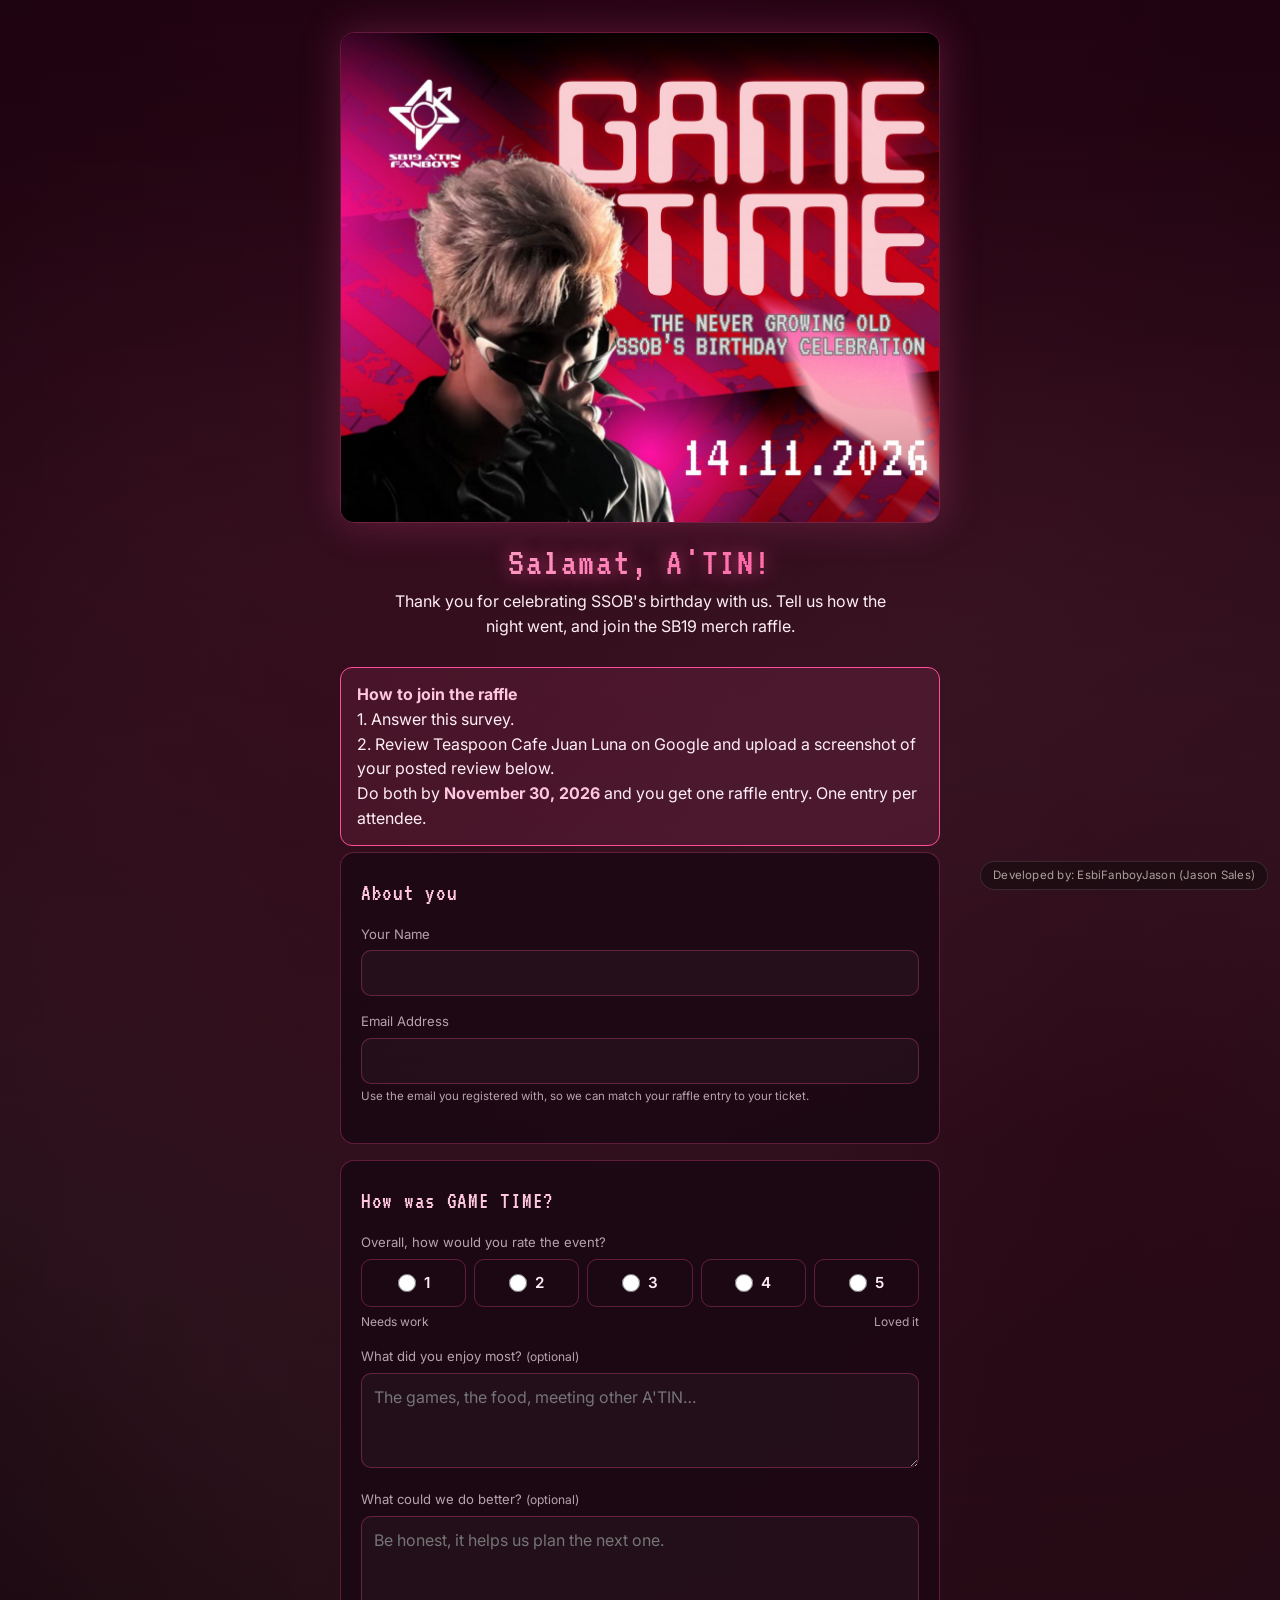
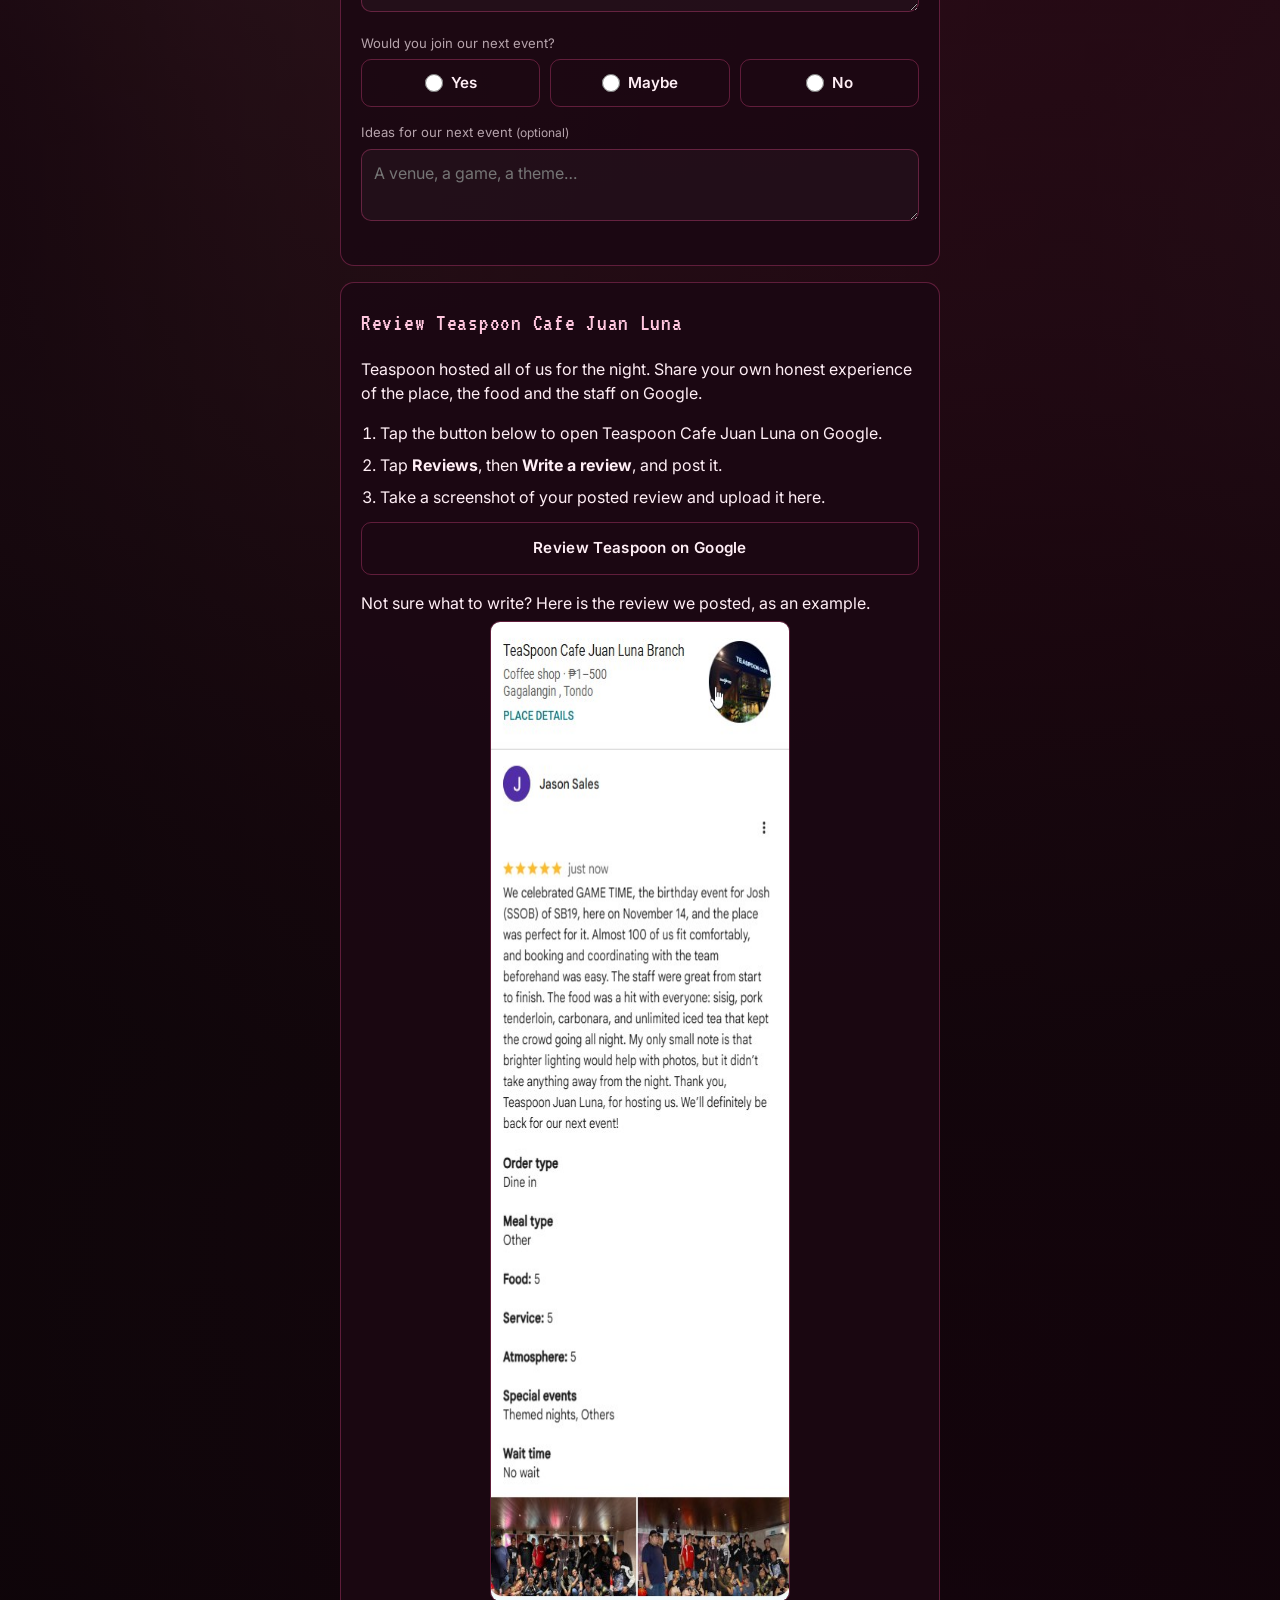
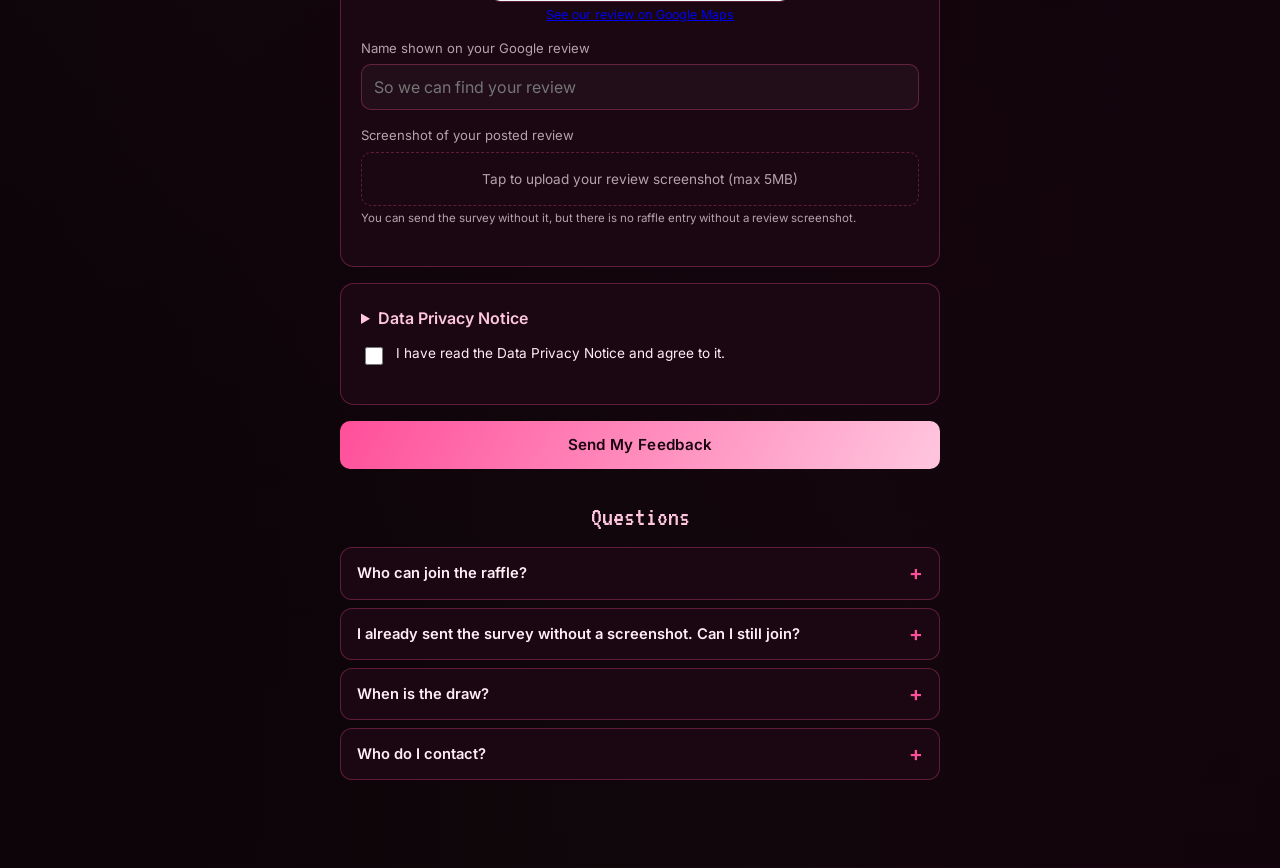
<file: feedback/index.html>
<!doctype html>
<html lang="en">
<head>
<meta charset="UTF-8" />
<meta name="viewport" content="width=device-width, initial-scale=1.0" />
<title>Feedback and Raffle · GAME TIME: SSOB's Birthday Celebration</title>
<meta name="description" content="Thank you for celebrating GAME TIME with us. Answer our short survey and review Teaspoon Cafe Juan Luna to join the SB19 merch raffle." />
<meta name="robots" content="noindex" />
<meta property="og:type" content="website" />
<meta property="og:title" content="GAME TIME: Feedback and Raffle" />
<meta property="og:description" content="Answer our short survey and review Teaspoon Cafe Juan Luna to join the SB19 merch raffle." />
<meta property="og:image" content="https://sbfanboyjason.github.io/josh-bday-registration/assets/ninang-share.jpg" />
<link rel="icon" type="image/png" href="../assets/favicon.png" />
<link rel="icon" href="../assets/favicon.ico" sizes="any" />
<link rel="apple-touch-icon" href="../assets/apple-touch-icon.png" />
<link rel="stylesheet" href="../assets/styles.css" />
<link rel="stylesheet" href="../ninang/ninang.css" />
<link rel="stylesheet" href="../shared/credit-footer.css" />
<style>
  .rating-row { display: grid; grid-template-columns: repeat(5, 1fr); gap: 8px; }
  .rating-row .choice { justify-content: center; font-size: 1rem; padding: 0; }
  .rating-scale { display: flex; justify-content: space-between; font-size: 0.75rem; color: var(--text-dim); margin-top: 6px; }
  .raffle-box { border: 1px solid var(--gold); background: rgba(255, 79, 154, 0.1); border-radius: 12px; padding: 14px 16px; margin: 0 0 6px; line-height: 1.55; }
  .raffle-box strong { color: var(--gold-soft); }
  .steps { margin: 0 0 12px; padding-left: 1.2rem; line-height: 1.6; }
  .steps li { margin-bottom: 6px; }
  .example-shot { display: block; width: 100%; max-width: 300px; margin: 6px auto 4px; border-radius: 10px; border: 1px solid var(--border); }
  .example-caption { text-align: center; font-size: 0.78rem; color: var(--text-dim); margin: 0 0 14px; }
  .review-btn { display: block; text-align: center; text-decoration: none; margin: 4px 0 16px; }
  .raffle-no { font-family: 'VT323', ui-monospace, monospace; font-size: 2.2rem; color: var(--gold-soft); letter-spacing: 0.06em; }
</style>
</head>
<body>
<main>
  <div class="wrap">

    <div class="hero">
      <img class="hero-banner" src="../assets/hero.jpg" width="1200" height="982"
           alt="GAME TIME: The Never Growing Old SSOB's Birthday Celebration, November 14, 2026" />
      <h1 class="ninang-title">Salamat, A'TIN!</h1>
      <p class="ninang-lead">Thank you for celebrating SSOB's birthday with us. Tell us how the night went, and join the SB19 merch raffle.</p>
    </div>

    <div class="raffle-box">
      <strong>How to join the raffle</strong><br>
      1. Answer this survey.<br>
      2. Review Teaspoon Cafe Juan Luna on Google and upload a screenshot of your posted review below.<br>
      Do both by <strong id="deadline">November 30, 2026</strong> and you get one raffle entry. One entry per attendee.
    </div>

    <div class="status-banner" id="statusBanner"></div>

    <form id="feedbackForm" novalidate>
      <div style="position:absolute; left:-9999px; top:-9999px;" aria-hidden="true">
        <label for="website">Leave this field blank</label>
        <input type="text" id="website" name="website" tabindex="-1" autocomplete="off" />
      </div>
      <input type="hidden" id="regId" />

      <div class="card">
        <h2>About you</h2>
        <div class="field" id="field-name">
          <label for="name">Your Name</label>
          <input type="text" id="name" autocomplete="name" maxlength="120" required />
          <div class="error">Please enter your name.</div>
        </div>
        <div class="field" id="field-email">
          <label for="email">Email Address</label>
          <input type="email" id="email" autocomplete="email" required />
          <div class="hint">Use the email you registered with, so we can match your raffle entry to your ticket.</div>
          <div class="error">Please enter a valid email address.</div>
        </div>
      </div>

      <div class="card">
        <h2>How was GAME TIME?</h2>
        <fieldset class="field" id="field-rating">
          <legend>Overall, how would you rate the event?</legend>
          <div class="rating-row">
            <label class="choice"><input type="radio" name="rating" value="1" /><span>1</span></label>
            <label class="choice"><input type="radio" name="rating" value="2" /><span>2</span></label>
            <label class="choice"><input type="radio" name="rating" value="3" /><span>3</span></label>
            <label class="choice"><input type="radio" name="rating" value="4" /><span>4</span></label>
            <label class="choice"><input type="radio" name="rating" value="5" /><span>5</span></label>
          </div>
          <div class="rating-scale"><span>Needs work</span><span>Loved it</span></div>
          <div class="error">Please pick a rating.</div>
        </fieldset>
        <div class="field">
          <label for="enjoyed">What did you enjoy most? <span class="hint-inline">(optional)</span></label>
          <textarea id="enjoyed" rows="3" maxlength="1000" placeholder="The games, the food, meeting other A'TIN…"></textarea>
        </div>
        <div class="field">
          <label for="better">What could we do better? <span class="hint-inline">(optional)</span></label>
          <textarea id="better" rows="3" maxlength="1000" placeholder="Be honest, it helps us plan the next one."></textarea>
        </div>
        <fieldset class="field" id="field-join">
          <legend>Would you join our next event?</legend>
          <div class="choice-row choice-3">
            <label class="choice"><input type="radio" name="join" value="Yes" /><span>Yes</span></label>
            <label class="choice"><input type="radio" name="join" value="Maybe" /><span>Maybe</span></label>
            <label class="choice"><input type="radio" name="join" value="No" /><span>No</span></label>
          </div>
          <div class="error">Please choose one.</div>
        </fieldset>
        <div class="field">
          <label for="ideas">Ideas for our next event <span class="hint-inline">(optional)</span></label>
          <textarea id="ideas" rows="2" maxlength="1000" placeholder="A venue, a game, a theme…"></textarea>
        </div>
      </div>

      <div class="card">
        <h2>Review Teaspoon Cafe Juan Luna</h2>
        <p class="hint">Teaspoon hosted all of us for the night. Share your own honest experience of the place, the food and the staff on Google.</p>
        <ol class="steps">
          <li>Tap the button below to open Teaspoon Cafe Juan Luna on Google.</li>
          <li>Tap <strong>Reviews</strong>, then <strong>Write a review</strong>, and post it.</li>
          <li>Take a screenshot of your posted review and upload it here.</li>
        </ol>
        <a class="btn btn-secondary review-btn" id="reviewLink" href="https://share.google/zFc50jDKMRlpKhQuC" target="_blank" rel="noopener">Review Teaspoon on Google</a>
        <p class="hint" style="margin-bottom:4px">Not sure what to write? Here is the review we posted, as an example.</p>
        <img class="example-shot" src="review-example.jpg" alt="Example: our Google review of Teaspoon Cafe Juan Luna" width="394" height="981" loading="lazy" />
        <p class="example-caption" id="exampleCaption">Our review, as an example</p>

        <div class="field" id="field-reviewName">
          <label for="reviewName">Name shown on your Google review</label>
          <input type="text" id="reviewName" maxlength="120" placeholder="So we can find your review" />
          <div class="error">Please enter the name shown on your Google review.</div>
        </div>
        <div class="field" id="field-screenshot">
          <label>Screenshot of your posted review</label>
          <div class="upload-box" id="uploadBox">
            <span id="uploadBoxText">Tap to upload your review screenshot (max <span class="maxMb"></span>MB)</span>
            <input type="file" id="screenshotInput" accept="image/*" style="display:none" />
          </div>
          <img id="uploadPreview" class="upload-preview" alt="Review screenshot preview" />
          <div class="hint">You can send the survey without it, but there is no raffle entry without a review screenshot.</div>
        </div>
      </div>

      <div class="card">
        <details class="dpa-details">
          <summary>Data Privacy Notice</summary>
          <div class="consent-box">
            <p>By sending this form, you allow the organizers of GAME TIME to collect and use your name, email, survey
            answers, the name on your Google review and your review screenshot, only to improve our events and check raffle
            entries. If you win, we contact you using the email, mobile number or Facebook account from your registration.</p>
            <p>We do not sell or share your details. We keep this information until the raffle is drawn and the prizes
            are claimed, then delete it.</p>
            <p>Under the Data Privacy Act of 2012 (RA 10173), you can ask to see, correct or delete your data, or file a
            complaint with the National Privacy Commission. Email sbfanboyjason@gmail.com for any privacy concern.</p>
          </div>
        </details>
        <label class="checkbox-row" id="field-dpa">
          <input type="checkbox" id="dpaCheckbox" />
          <span>I have read the Data Privacy Notice and agree to it.</span>
        </label>
      </div>

      <button type="submit" class="btn btn-primary" id="submitBtn">Send My Feedback</button>
    </form>

    <div id="successPanel" class="card success-card" style="display:none">
      <h2>Salamat po! 💖</h2>
      <div id="successBody"></div>
    </div>

    <section class="faq" aria-labelledby="faqTitle">
      <h2 id="faqTitle">Questions</h2>
      <details class="faq-item"><summary>Who can join the raffle?</summary><div class="faq-answer"><p>Everyone who attended GAME TIME on November 14, paid or with a free pass. One entry per attendee.</p></div></details>
      <details class="faq-item"><summary>I already sent the survey without a screenshot. Can I still join?</summary><div class="faq-answer"><p>Yes. Fill in the form again with the same email and add your review screenshot. We add the raffle entry to your first answer.</p></div></details>
      <details class="faq-item"><summary>When is the draw?</summary><div class="faq-answer"><p>After the deadline. We will contact the winners through the email, mobile number or Facebook account they gave us when they registered.</p></div></details>
      <details class="faq-item"><summary>Who do I contact?</summary><div class="faq-answer"><p>Email <a href="mailto:sbfanboyjason@gmail.com">sbfanboyjason@gmail.com</a> or message <a href="https://m.me/sb19atinfanboys" target="_blank" rel="noopener">our Facebook page</a>.</p></div></details>
    </section>
  </div>
</main>

<script src="../assets/config.js"></script>
<script src="feedback.js"></script>
<script src="../shared/credit-footer.js"></script>
</body>
</html>
</file>
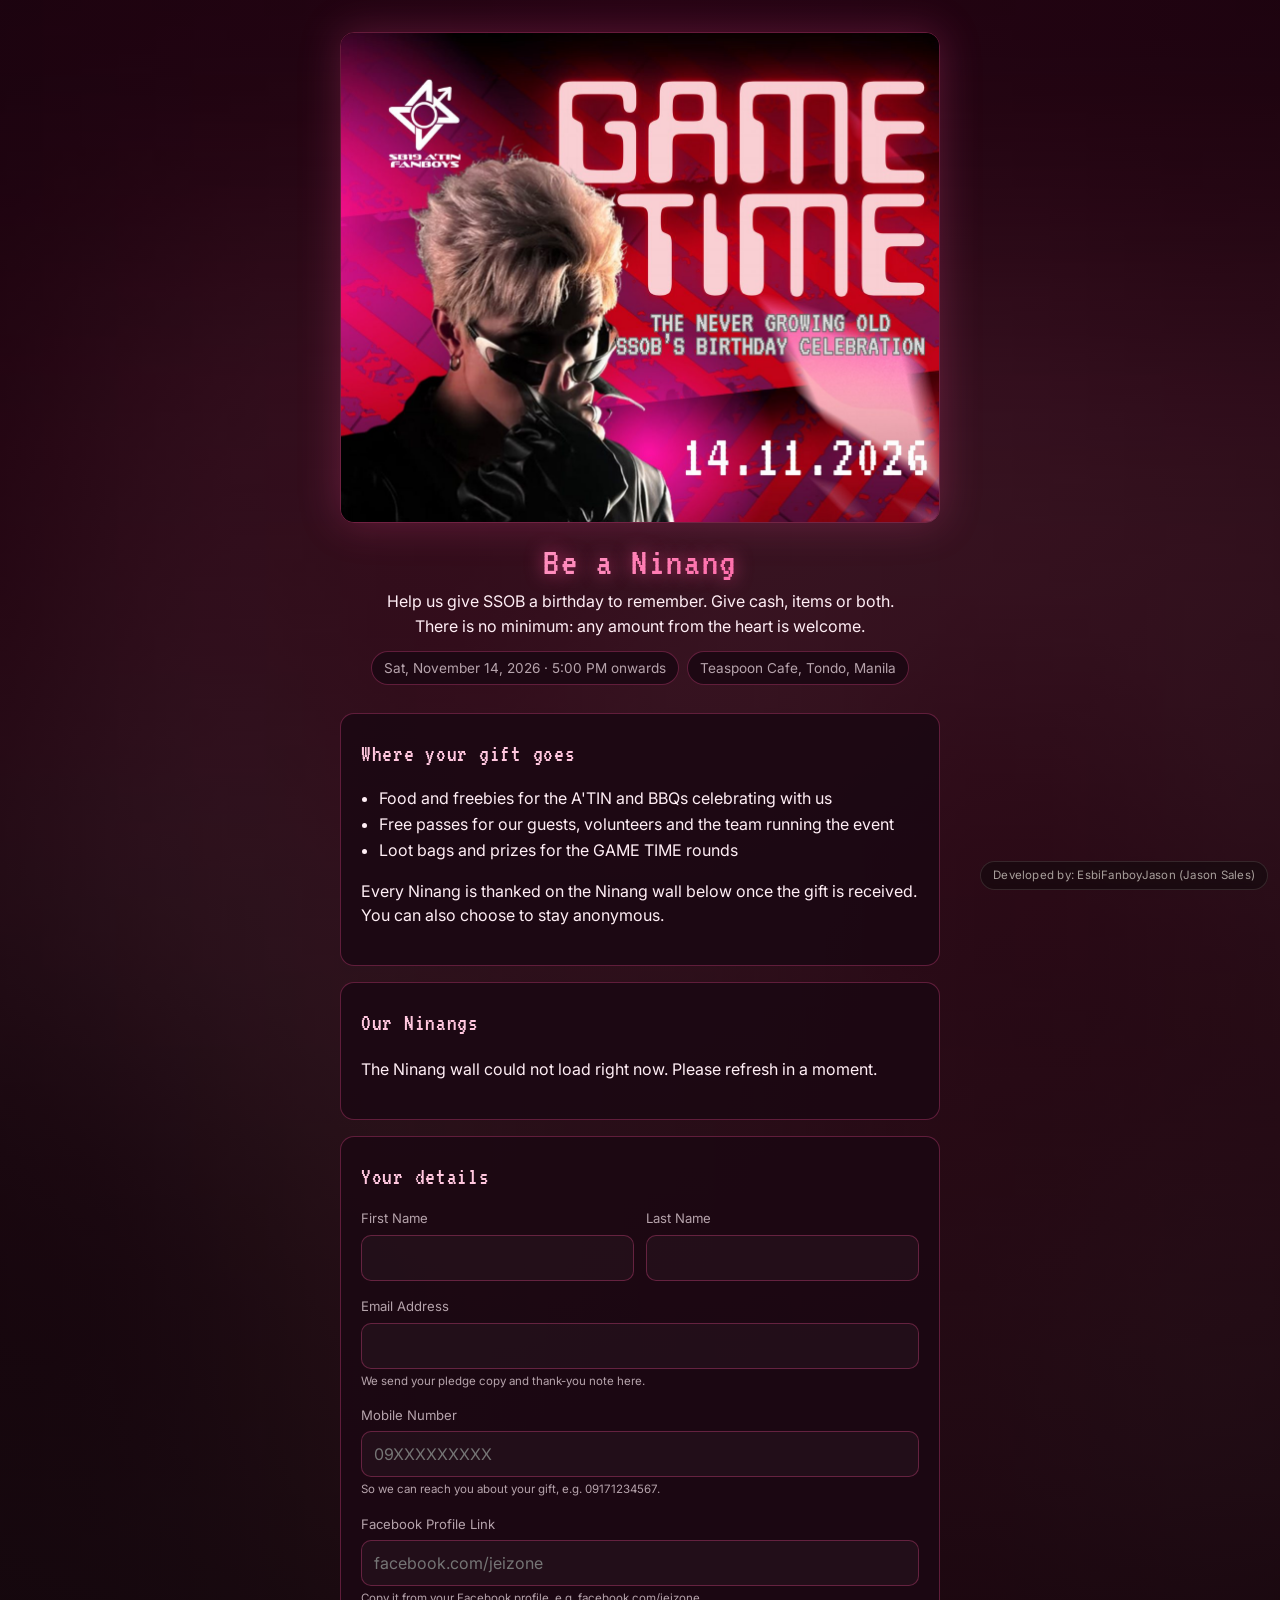
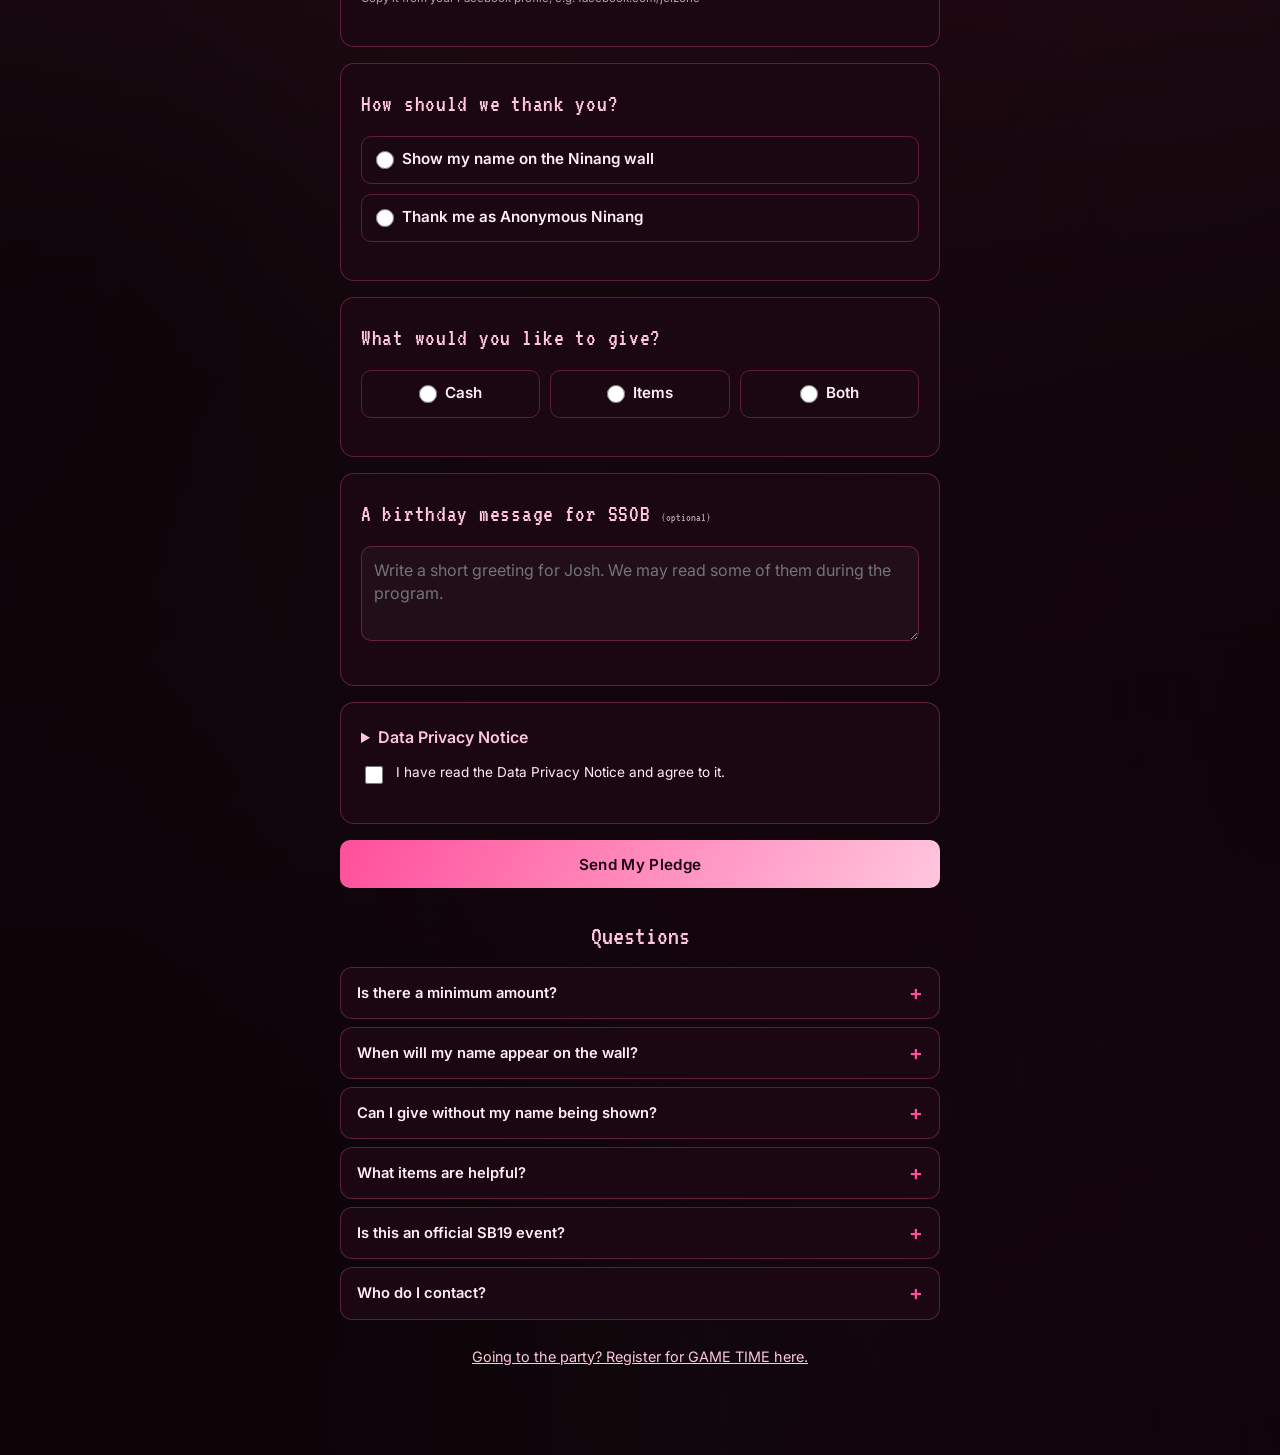
<file: ninang/index.html>
<!doctype html>
<html lang="en">
<head>
<meta charset="UTF-8" />
<meta name="viewport" content="width=device-width, initial-scale=1.0" />
<title>Be a Ninang · GAME TIME: SSOB's Birthday Celebration</title>
<meta name="description" content="Be a Ninang of GAME TIME, the fan-organized birthday celebration for SSOB of SB19. Give cash, items or both, any amount from the heart." />
<meta property="og:type" content="website" />
<meta property="og:title" content="Be a Ninang of GAME TIME" />
<meta property="og:description" content="Help us celebrate SSOB's birthday on November 14. Give cash, items or both, any amount from the heart." />
<meta property="og:url" content="https://sbfanboyjason.github.io/josh-bday-registration/ninang/" />
<meta property="og:image" content="https://sbfanboyjason.github.io/josh-bday-registration/assets/ninang-share.jpg" />
<meta property="og:image:width" content="1200" />
<meta property="og:image:height" content="630" />
<meta name="twitter:card" content="summary_large_image" />
<link rel="icon" type="image/png" href="../assets/favicon.png" />
<link rel="icon" href="../assets/favicon.ico" sizes="any" />
<link rel="apple-touch-icon" href="../assets/apple-touch-icon.png" />
<link rel="stylesheet" href="../assets/styles.css" />
<link rel="stylesheet" href="ninang.css" />
<link rel="stylesheet" href="../shared/credit-footer.css" />
</head>
<body>
<main>
  <div class="wrap">

    <div class="hero">
      <img class="hero-banner" src="../assets/hero.jpg" width="1200" height="982"
           alt="GAME TIME: The Never Growing Old SSOB's Birthday Celebration, November 14, 2026" />
      <h1 class="ninang-title">Be a Ninang</h1>
      <p class="ninang-lead">Help us give SSOB a birthday to remember. Give cash, items or both. There is no minimum: any amount from the heart is welcome.</p>
      <div class="event-meta">
        <span>Sat, November 14, 2026 · 5:00 PM onwards</span>
        <span>Teaspoon Cafe, Tondo, Manila</span>
      </div>
    </div>

    <div class="card ninang-where">
      <h2>Where your gift goes</h2>
      <ul>
        <li>Food and freebies for the A'TIN and BBQs celebrating with us</li>
        <li>Free passes for our guests, volunteers and the team running the event</li>
        <li>Loot bags and prizes for the GAME TIME rounds</li>
      </ul>
      <p class="hint">Every Ninang is thanked on the Ninang wall below once the gift is received. You can also choose to stay anonymous.</p>
    </div>

    <section class="card ninang-wall" id="wall" aria-labelledby="wallTitle">
      <h2 id="wallTitle">Our Ninangs</h2>
      <p class="hint" id="wallCount">Loading…</p>
      <ul class="wall-list" id="wallList"></ul>
    </section>

    <div class="status-banner" id="statusBanner"></div>

    <form id="ninangForm" novalidate>
      <div style="position:absolute; left:-9999px; top:-9999px;" aria-hidden="true">
        <label for="website">Leave this field blank</label>
        <input type="text" id="website" name="website" tabindex="-1" autocomplete="off" />
      </div>

      <div class="card">
        <h2>Your details</h2>
        <div class="name-row">
          <div class="field" id="field-firstName">
            <label for="firstName">First Name</label>
            <input type="text" id="firstName" autocomplete="given-name" maxlength="60" required />
            <div class="error">Please enter your first name.</div>
          </div>
          <div class="field" id="field-lastName">
            <label for="lastName">Last Name</label>
            <input type="text" id="lastName" autocomplete="family-name" maxlength="60" required />
            <div class="error">Please enter your last name.</div>
          </div>
        </div>
        <div class="field" id="field-email">
          <label for="email">Email Address</label>
          <input type="email" id="email" autocomplete="email" required />
          <div class="hint">We send your pledge copy and thank-you note here.</div>
          <div class="error">Please enter a valid email address.</div>
        </div>
        <div class="field" id="field-phone">
          <label for="phone">Mobile Number</label>
          <input type="tel" id="phone" placeholder="09XXXXXXXXX" autocomplete="tel" required />
          <div class="hint">So we can reach you about your gift, e.g. 09171234567.</div>
          <div class="error">Please enter a valid Philippine mobile number.</div>
        </div>
        <div class="field" id="field-facebook">
          <label for="facebook">Facebook Profile Link</label>
          <input type="url" id="facebook" inputmode="url" placeholder="facebook.com/jeizone" maxlength="200" required />
          <div class="hint">Copy it from your Facebook profile, e.g. facebook.com/jeizone</div>
          <div class="error">Please enter your Facebook profile link, e.g. facebook.com/jeizone</div>
        </div>
      </div>

      <div class="card">
        <h2>How should we thank you?</h2>
        <fieldset class="field" id="field-showAs">
          <legend class="visually-hidden">How should we thank you?</legend>
          <div class="choice-stack">
            <label class="choice"><input type="radio" name="showAs" value="Name" /><span>Show my name on the Ninang wall</span></label>
            <label class="choice"><input type="radio" name="showAs" value="Anonymous" /><span>Thank me as Anonymous Ninang</span></label>
          </div>
          <div class="error">Please choose one.</div>
        </fieldset>
        <div class="field" id="field-wallName" hidden>
          <label for="wallName">Name to show on the wall</label>
          <input type="text" id="wallName" maxlength="60" placeholder="e.g. Juan Dela Cruz, or Ninang Juan" />
          <div class="hint">Leave blank to use your first and last name.</div>
        </div>
        <p class="hint" id="anonNote" hidden>Your details stay with the team for our records only. On the wall and in shoutouts you appear as <strong>Anonymous Ninang</strong>.</p>
      </div>

      <div class="card">
        <h2>What would you like to give?</h2>
        <fieldset class="field" id="field-giving">
          <legend class="visually-hidden">What would you like to give?</legend>
          <div class="choice-row choice-3">
            <label class="choice"><input type="radio" name="giving" value="Cash" /><span>Cash</span></label>
            <label class="choice"><input type="radio" name="giving" value="Items" /><span>Items</span></label>
            <label class="choice"><input type="radio" name="giving" value="Cash and items" /><span>Both</span></label>
          </div>
          <div class="error">Please choose cash, items or both.</div>
        </fieldset>
      </div>

      <div class="card" id="cashCard" hidden>
        <h2>Cash gift via GCash</h2>
        <div class="official-box">
          <strong>Official GCash for GAME TIME</strong>
          <span id="gcashLine"></span>
          <small>This is the only account we use. If anyone asks you to send to a different account, it is not us.</small>
        </div>
        <div class="qr-wrap">
          <p class="hint" style="margin-bottom:8px">Scan to send via GCash. Tap the QR to enlarge.</p>
          <img id="gcashQrThumb" class="qr-thumb" src="../assets/gcash-qr.jpg" alt="GCash QR code" />
        </div>
        <div class="field" id="field-amount">
          <label for="cashAmount">Amount you sent (₱)</label>
          <input type="text" id="cashAmount" inputmode="decimal" placeholder="Any amount" maxlength="12" />
          <div class="hint">No minimum. Any amount from the heart.</div>
          <div class="error">Please enter the amount you sent, for example 500.</div>
        </div>
        <div class="field" id="field-reference">
          <label for="paymentReference">GCash Reference Number</label>
          <input type="text" id="paymentReference" maxlength="60" />
          <div class="hint">Copy it exactly from your GCash receipt.</div>
          <div class="error">Please enter your GCash reference number.</div>
        </div>
        <div class="field" id="field-screenshot">
          <label>GCash Screenshot</label>
          <div class="upload-box" id="uploadBox">
            <span id="uploadBoxText">Tap to upload a screenshot of your GCash receipt (max <span id="maxMb"></span>MB)</span>
            <input type="file" id="screenshotInput" accept="image/*" style="display:none" />
          </div>
          <img id="uploadPreview" class="upload-preview" alt="Payment screenshot preview" />
          <div class="error">Please upload a screenshot of your GCash payment.</div>
        </div>
      </div>

      <div class="card" id="itemsCard" hidden>
        <h2>Items</h2>
        <div class="field" id="field-items">
          <label for="items">What would you like to give?</label>
          <textarea id="items" rows="3" maxlength="500" placeholder="e.g. 125 pieces of candy for the loot bags, or a SB19 album for the raffle"></textarea>
          <div class="hint">Loot bag items (125 or more pieces), prizes for the games, food or drinks are all welcome.</div>
          <div class="error">Please tell us what items you would like to give.</div>
        </div>
        <div class="field">
          <label for="itemQuantity">How many? <span class="hint-inline">(optional)</span></label>
          <input type="text" id="itemQuantity" maxlength="60" placeholder="e.g. 125 pieces" />
        </div>
        <fieldset class="field" id="field-handover">
          <legend>How will we get them?</legend>
          <div class="choice-stack">
            <label class="choice"><input type="radio" name="handover" value="I will deliver" /><span>I will deliver them</span></label>
            <label class="choice"><input type="radio" name="handover" value="Please pick up" /><span>Please pick them up</span></label>
          </div>
          <div class="error">Please choose one.</div>
        </fieldset>
        <div class="field" id="field-pickup" hidden>
          <label for="pickupNotes">Pickup address or area, and a good time</label>
          <textarea id="pickupNotes" rows="2" maxlength="500" placeholder="e.g. Sampaloc, Manila. Weekday evenings after 6 PM."></textarea>
          <div class="error">Please give the pickup address or area, and a good time to pick up.</div>
        </div>
        <p class="hint" id="deliverNote" hidden>We will message you with where and when to drop them off.</p>
      </div>

      <div class="card">
        <h2>A birthday message for SSOB <span class="hint-inline">(optional)</span></h2>
        <div class="field">
          <textarea id="message" rows="3" maxlength="500" placeholder="Write a short greeting for Josh. We may read some of them during the program."></textarea>
        </div>
      </div>

      <div class="card">
        <details class="dpa-details">
          <summary>Data Privacy Notice</summary>
          <div class="consent-box">
            <p>By sending this form, you allow the organizers of GAME TIME to collect and use your name, email, mobile number,
            Facebook profile link, what you are giving, your GCash reference and screenshot (for cash gifts), pickup details
            (for items you want picked up) and your birthday message, only to verify and receive your gift, contact you about
            it, and thank you as you chose (by name, or as Anonymous Ninang).</p>
            <p>We do not sell or share your details. If you chose Anonymous, your name is never shown publicly. We keep
            this information only until the event is finished and any concerns are settled, then delete it.</p>
            <p>Under the Data Privacy Act of 2012 (RA 10173), you can ask to see, correct or delete your data, or file a
            complaint with the National Privacy Commission. Email sbfanboyjason@gmail.com for any privacy concern.</p>
          </div>
        </details>
        <label class="checkbox-row" id="field-dpa">
          <input type="checkbox" id="dpaCheckbox" />
          <span>I have read the Data Privacy Notice and agree to it.</span>
        </label>
      </div>

      <button type="submit" class="btn btn-primary" id="submitBtn">Send My Pledge</button>
    </form>

    <div id="successPanel" class="card success-card" style="display:none">
      <h2>Salamat, Ninang! 💖</h2>
      <p>Your Ninang ID is <span class="reg-id" id="successId"></span>.</p>
      <p id="successText"></p>
      <button type="button" class="btn btn-secondary" id="shareBtn">Share this page</button>
    </div>

    <section class="faq" aria-labelledby="faqTitle">
      <h2 id="faqTitle">Questions</h2>
      <details class="faq-item"><summary>Is there a minimum amount?</summary><div class="faq-answer"><p>No. Any amount from the heart is welcome, and so are items.</p></div></details>
      <details class="faq-item"><summary>When will my name appear on the wall?</summary><div class="faq-answer"><p>Once our team has checked your GCash payment or received your items. We email you when that happens.</p></div></details>
      <details class="faq-item"><summary>Can I give without my name being shown?</summary><div class="faq-answer"><p>Yes. Choose Anonymous Ninang. We still keep your details for our records, but your name is not shown on the wall or in shoutouts.</p></div></details>
      <details class="faq-item"><summary>What items are helpful?</summary><div class="faq-answer"><p>Loot bag items (125 or more pieces so everyone gets one), prizes for the game rounds, and food or drinks. If you are not sure, message us first.</p></div></details>
      <details class="faq-item"><summary>Is this an official SB19 event?</summary><div class="faq-answer"><p>No. GAME TIME is organized by fans, SB19 A'tin Fanboys, and is not an official SB19 or management event.</p></div></details>
      <details class="faq-item"><summary>Who do I contact?</summary><div class="faq-answer"><p>Email <a href="mailto:sbfanboyjason@gmail.com">sbfanboyjason@gmail.com</a> or message <a href="https://m.me/sb19atinfanboys" target="_blank" rel="noopener">our Facebook page</a>. Include your Ninang ID if you have one.</p></div></details>
    </section>

    <p class="ninang-footer-link"><a href="../">Going to the party? Register for GAME TIME here.</a></p>
  </div>
</main>

<div id="qrLightbox" class="qr-lightbox" hidden>
  <img src="../assets/gcash-qr.jpg" alt="GCash QR code (enlarged)" />
  <button type="button" id="qrLightboxClose" class="qr-lightbox-close" aria-label="Close">&times;</button>
</div>

<div id="confirmModal" class="modal-overlay" hidden>
  <div class="modal-card">
    <h2>Check your pledge</h2>
    <div id="confirmBody"></div>
    <div class="modal-actions">
      <button type="button" class="btn btn-secondary" id="confirmEditBtn">Edit</button>
      <button type="button" class="btn btn-primary" id="confirmSubmitBtn">Send Pledge</button>
    </div>
  </div>
</div>

<script src="../assets/config.js"></script>
<script src="ninang.js"></script>
<script src="../shared/credit-footer.js"></script>
</body>
</html>
</file>
<file: assets/styles.css>
@import url('https://fonts.googleapis.com/css2?family=VT323&family=Inter:wght@400;500;600;700&display=swap');

:root {
  /* Colors taken from the GAME TIME poster: near-black, hot pink,
     magenta-red stripes, pale blush lettering. The old variable names
     (--gold, --gold-soft) are kept so the rest of the stylesheet is
     unchanged; they now hold the pink accents. */
  --bg: #0e0409;
  --bg-panel: rgba(28, 8, 19, 0.92);
  --gold: #ff4f9a;
  --gold-soft: #ffc6de;
  --crimson: #d1124f;
  --text: #ffeef5;
  --text-dim: rgba(255, 238, 245, 0.68);
  --border: rgba(255, 79, 154, 0.3);
  --danger: #e0555a;
  --success: #6fbf73;
  --radius: 14px;
}

* {
  box-sizing: border-box;
}

html {
  /* Stops mobile browsers from auto-inflating text in narrow columns —
     this, combined with 16px inputs below, is what keeps the page from
     looking "zoomed in" on phones. */
  -webkit-text-size-adjust: 100%;
  text-size-adjust: 100%;
}

body {
  margin: 0;
  color: var(--text);
  font-family: 'Inter', -apple-system, BlinkMacSystemFont, sans-serif;
  min-height: 100vh;
  line-height: 1.5;
  overflow-x: hidden;
  -webkit-font-smoothing: antialiased;

  /* Background photo (background.jpg) with a dark gradient layered on
     top for text legibility. If background.jpg isn't there yet, this
     degrades gracefully to just the gradient over the solid --bg
     color — i.e. exactly today's look, no broken-image artifacts.
     Drop a file at assets/background.jpg (or .png) to activate it. */
  background-color: var(--bg);
  background-image: radial-gradient(circle at top, rgba(60, 6, 34, 0.55) 0%, rgba(14, 4, 9, 0.92) 65%),
    url('background.jpg');
  background-size: cover, cover;
  background-position: center, center;
  background-repeat: no-repeat, no-repeat;
}

.wrap {
  max-width: 640px;
  margin: 0 auto;
  padding: clamp(20px, 6vw, 32px) clamp(14px, 4.5vw, 20px) 80px;
}

/* ---------- Hero ---------- */
.hero {
  text-align: center;
  margin-bottom: 28px;
}

.hero .logo-slot {
  /* No frame/circle — the logo shows in full, at its own aspect ratio. */
  width: clamp(96px, 30vw, 160px);
  height: clamp(96px, 30vw, 160px);
  margin: 0 auto 16px;
  display: flex;
  align-items: center;
  justify-content: center;
  font-size: 0.62rem;
  color: var(--text-dim);
  text-align: center;
  padding: 2px;
}

.hero .logo-slot img {
  width: 100%;
  height: 100%;
  object-fit: contain;
}

.hero h1 {
  font-family: 'VT323', ui-monospace, monospace;
  font-size: clamp(1.9rem, 8vw, 2.5rem);
  line-height: 1.05;
  letter-spacing: 0.04em;
  margin: 0 0 6px;
  background: linear-gradient(120deg, var(--gold-soft), var(--gold));
  -webkit-background-clip: text;
  background-clip: text;
  color: transparent;
}

.hero .tagline {
  text-transform: uppercase;
  letter-spacing: clamp(0.12em, 2vw, 0.25em);
  font-size: clamp(0.64rem, 2.6vw, 0.72rem);
  color: var(--text-dim);
  margin-bottom: 14px;
}

.hero .event-meta {
  display: flex;
  flex-wrap: wrap;
  justify-content: center;
  gap: 8px;
  font-size: clamp(0.76rem, 3vw, 0.85rem);
  color: var(--text-dim);
}

.hero .event-meta span {
  background: var(--bg-panel);
  border: 1px solid var(--border);
  padding: 6px 12px;
  border-radius: 999px;
}

.hero .organizer-note {
  margin-top: 14px;
  font-size: 0.7rem;
  color: var(--text-dim);
  font-style: italic;
  padding: 0 8px;
}

/* The poster banner already shows the title, so the text copy is for screen readers only. */
.visually-hidden {
  position: absolute !important;
  width: 1px;
  height: 1px;
  overflow: hidden;
  clip: rect(0 0 0 0);
  white-space: nowrap;
}

/* Poster banner from the Canva design. */
.hero-banner {
  display: block;
  width: 100%;
  height: auto;
  border-radius: var(--radius);
  border: 1px solid var(--border);
  box-shadow: 0 0 40px rgba(255, 79, 154, 0.25);
  margin: 0 0 18px;
}

.name-row {
  display: grid;
  grid-template-columns: 1fr 1fr;
  gap: 12px;
}

@media (max-width: 420px) {
  .name-row {
    grid-template-columns: 1fr;
    gap: 0;
  }
}

.venue-address {
  display: inline-block;
  margin-top: 10px;
  font-size: 0.8rem;
  color: var(--gold-soft);
  text-decoration: underline;
  text-underline-offset: 3px;
}

/* ---------- FAQ ---------- */
.faq-jump {
  display: block;
  margin-top: 8px;
  font-size: 0.8rem;
  color: var(--gold-soft);
}

.faq {
  margin-top: 28px;
}

.faq[hidden] {
  display: none;
}

.faq h2 {
  font-family: 'VT323', ui-monospace, monospace;
  font-weight: 400;
  font-size: 1.7rem;
  color: var(--gold-soft);
  margin: 0 0 10px;
  text-align: center;
}

.faq-item {
  background: var(--bg-panel);
  border: 1px solid var(--border);
  border-radius: 12px;
  margin-bottom: 8px;
}

.faq-item summary {
  cursor: pointer;
  list-style: none;
  padding: 14px 44px 14px 16px;
  font-weight: 600;
  font-size: 0.92rem;
  position: relative;
  min-height: 48px;
}

.faq-item summary::-webkit-details-marker {
  display: none;
}

.faq-item summary::after {
  content: '+';
  position: absolute;
  right: 16px;
  top: 50%;
  transform: translateY(-50%);
  font-size: 1.3rem;
  color: var(--gold);
}

.faq-item[open] summary::after {
  content: '\2212';
}

.faq-answer {
  padding: 0 16px 14px;
  font-size: 0.86rem;
  color: var(--text-dim);
}

.faq-answer p {
  margin: 0 0 8px;
}

.faq-answer strong {
  color: var(--text);
}

.faq-answer a {
  color: var(--gold-soft);
}

/* ---------- Sponsors strip ---------- */
.sponsors {
  margin-top: 28px;
  text-align: center;
}

.sponsors[hidden] {
  display: none;
}

.sponsors h2 {
  font-family: 'VT323', ui-monospace, monospace;
  font-weight: 400;
  font-size: 1.5rem;
  color: var(--gold-soft);
  margin: 0 0 12px;
}

.sponsor-list {
  list-style: none;
  padding: 0;
  margin: 0;
  display: flex;
  flex-wrap: wrap;
  justify-content: center;
  gap: 10px;
}

.sponsor-list li {
  background: var(--bg-panel);
  border: 1px solid var(--border);
  border-radius: 10px;
  padding: 10px 14px;
  font-size: 0.85rem;
  min-height: 56px;
  display: flex;
  align-items: center;
}

.sponsor-list img {
  max-height: 40px;
  max-width: 120px;
  object-fit: contain;
}

/* ---------- Fanboy / Fangirl choice ---------- */
fieldset.field {
  border: 0;
  padding: 0;
  margin: 0 0 16px;
  min-width: 0;
}

fieldset.field legend {
  font-size: 0.82rem;
  color: var(--text-dim);
  margin-bottom: 6px;
  padding: 0;
}

.choice-row {
  display: grid;
  grid-template-columns: 1fr 1fr;
  gap: 10px;
}

.choice {
  display: flex;
  align-items: center;
  justify-content: center;
  gap: 8px;
  min-height: 48px;
  border: 1px solid var(--border);
  border-radius: 10px;
  cursor: pointer;
  font-weight: 600;
}

/* Beats the generic ".field label" rule above. */
.field label.choice {
  display: flex;
  margin: 0;
  color: var(--text);
  font-size: 0.95rem;
}

.name-hint {
  font-size: 0.72rem;
  color: var(--text-dim);
  margin: -8px 0 16px;
}

.choice input {
  margin: 0;
  accent-color: var(--gold);
  width: 18px;
  height: 18px;
}

.choice:has(input:checked) {
  border-color: var(--gold);
  background: rgba(255, 79, 154, 0.12);
}

fieldset.field.invalid .choice {
  border-color: var(--danger);
}

.field input[type='url'] {
  width: 100%;
  padding: 12px;
  border-radius: 10px;
  border: 1px solid var(--border);
  background: rgba(255, 255, 255, 0.03);
  color: var(--text);
  font-size: 16px;
  font-family: inherit;
  min-height: 46px;
}

.one-per-person {
  margin: 0 0 12px;
  font-size: 0.75rem;
  color: var(--text-dim);
}

/* ---------- Slot counter ---------- */
.slot-banner {
  text-align: center;
  margin: 22px 0;
  padding: 14px;
  border-radius: var(--radius);
  background: var(--bg-panel);
  border: 1px solid var(--border);
}

.slot-banner .count {
  font-family: 'VT323', ui-monospace, monospace;
  font-size: 1.7rem;
  line-height: 1.1;
  color: var(--gold-soft);
}

.slot-banner.sold-out {
  border-color: var(--danger);
}

.slot-banner.sold-out .count {
  color: var(--danger);
}

/* ---------- Cards / sections ---------- */
.card {
  background: var(--bg-panel);
  border: 1px solid var(--border);
  border-radius: var(--radius);
  padding: clamp(16px, 4.5vw, 22px) clamp(14px, 4vw, 20px);
  margin-bottom: 16px;
}

.card h2 {
  font-family: 'VT323', ui-monospace, monospace;
  font-size: 1.5rem;
  font-weight: 400;
  color: var(--gold-soft);
  margin: 0 0 14px;
  letter-spacing: 0.03em;
}

.field {
  margin-bottom: 16px;
}

.field label {
  display: block;
  font-size: 0.82rem;
  color: var(--text-dim);
  margin-bottom: 6px;
}

.field input[type='text'],
.field input[type='email'],
.field input[type='tel'],
.field input[type='number'] {
  width: 100%;
  padding: 12px 12px;
  border-radius: 10px;
  border: 1px solid var(--border);
  background: rgba(255, 255, 255, 0.03);
  color: var(--text);
  /* Deliberately 16px, not smaller: below 16px, iOS Safari zooms the
     whole page in when the field is tapped, which is the "big fonts on
     mobile" effect. This keeps the real on-page size compact while
     avoiding that zoom entirely. */
  font-size: 16px;
  font-family: inherit;
  min-height: 46px;
}

.field input:focus {
  outline: none;
  border-color: var(--gold);
}

.field .hint {
  font-size: 0.72rem;
  color: var(--text-dim);
  margin-top: 4px;
}

.field .error {
  font-size: 0.75rem;
  color: var(--danger);
  margin-top: 4px;
  display: none;
}

.field.invalid input {
  border-color: var(--danger);
}

.field.invalid .error {
  display: block;
}

/* ---------- Payment channels ---------- */
.channel-options {
  display: flex;
  gap: 10px;
  flex-wrap: wrap;
  margin-bottom: 14px;
}

.channel-option {
  flex: 1 1 120px;
  border: 1px solid var(--border);
  border-radius: 10px;
  padding: 12px;
  min-height: 44px;
  display: flex;
  align-items: center;
  justify-content: center;
  cursor: pointer;
  text-align: center;
  font-size: 0.85rem;
  transition: border-color 0.15s, background 0.15s;
}

.channel-option input {
  display: none;
}

.channel-option.selected {
  border-color: var(--gold);
  background: rgba(255, 79, 154, 0.1);
}

.channel-details {
  background: rgba(255, 79, 154, 0.06);
  border: 1px solid var(--border);
  border-radius: 10px;
  padding: 12px 14px;
  font-size: 0.85rem;
  margin-bottom: 16px;
}

.amount-due {
  text-align: center;
  font-family: 'VT323', ui-monospace, monospace;
  font-size: 1.9rem;
  color: var(--gold-soft);
  margin: 6px 0 18px;
}

/* ---------- GCash QR ---------- */
.qr-wrap {
  text-align: center;
  margin-bottom: 16px;
}

.qr-thumb {
  max-width: 200px;
  width: 100%;
  border-radius: 12px;
  border: 1px solid var(--border);
  cursor: zoom-in;
  display: block;
  margin: 0 auto;
  transition: transform 0.15s;
}

.qr-thumb:active {
  transform: scale(0.97);
}

.qr-lightbox {
  position: fixed;
  inset: 0;
  background: rgba(5, 5, 5, 0.94);
  z-index: 1000;
  display: flex;
  align-items: center;
  justify-content: center;
  padding: 28px 20px;
  cursor: zoom-out;
}

.qr-lightbox[hidden] {
  display: none;
}

.qr-lightbox img {
  max-width: 100%;
  max-height: 88vh;
  border-radius: 14px;
  background: #fff;
  box-shadow: 0 0 40px rgba(0, 0, 0, 0.6);
}

.qr-lightbox-close {
  position: absolute;
  top: 18px;
  right: 18px;
  width: 42px;
  height: 42px;
  min-height: 0;
  border-radius: 50%;
  border: 1px solid rgba(255, 255, 255, 0.35);
  background: rgba(255, 255, 255, 0.1);
  color: #fff;
  font-size: 1.5rem;
  line-height: 1;
  cursor: pointer;
}

/* ---------- Required-field marker & payment warning ---------- */
.req-mark {
  color: var(--gold-soft);
  font-weight: 500;
  font-size: 0.72rem;
  text-transform: uppercase;
  letter-spacing: 0.04em;
}

.warning-box {
  background: rgba(224, 85, 90, 0.08);
  border: 1px solid rgba(224, 85, 90, 0.4);
  border-radius: 10px;
  padding: 12px 14px;
  font-size: 0.8rem;
  line-height: 1.5;
  color: var(--text-dim);
  margin-bottom: 16px;
}

.warning-box strong {
  color: var(--danger);
  display: block;
  margin-bottom: 3px;
}

.upload-box {
  border: 1.5px dashed var(--border);
  border-radius: 10px;
  padding: 16px;
  text-align: center;
  cursor: pointer;
  font-size: 0.85rem;
  color: var(--text-dim);
}

.upload-box.has-file {
  border-color: var(--success);
  color: var(--text);
}

.upload-preview {
  max-width: 100%;
  max-height: 160px;
  margin-top: 10px;
  border-radius: 8px;
  display: none;
}

/* ---------- Consent / checkboxes ---------- */
.consent-box {
  max-height: 220px;
  overflow-y: auto;
  background: rgba(255, 255, 255, 0.03);
  border: 1px solid var(--border);
  border-radius: 10px;
  padding: 14px 16px;
  font-size: 0.82rem;
  color: var(--text-dim);
  margin-bottom: 14px;
}

.consent-box p,
.consent-box li {
  margin: 0 0 8px;
}

.checkbox-row {
  display: flex;
  align-items: flex-start;
  gap: 10px;
  font-size: 0.85rem;
  line-height: 1.45;
  cursor: pointer;
  padding: 6px 0;
  min-height: 44px;
}

.checkbox-row input {
  margin-top: 3px;
  min-width: 18px;
  min-height: 18px;
}

/* ---------- Buttons ---------- */
.btn {
  display: block;
  width: 100%;
  padding: 14px;
  min-height: 48px;
  border-radius: 10px;
  border: none;
  font-size: 0.95rem;
  font-weight: 600;
  letter-spacing: 0.02em;
  cursor: pointer;
  font-family: inherit;
  -webkit-tap-highlight-color: transparent;
}

.btn-primary {
  background: linear-gradient(120deg, var(--gold), var(--gold-soft));
  color: #1a0410;
}

.btn-primary:disabled {
  opacity: 0.45;
  cursor: not-allowed;
}

.btn-secondary {
  background: transparent;
  border: 1px solid var(--border);
  color: var(--text);
}

/* ---------- DPA gate overlay ---------- */
#dpaGate {
  position: fixed;
  inset: 0;
  background: var(--bg);
  z-index: 500;
  overflow-y: auto;
  display: flex;
  align-items: center;
  justify-content: center;
  padding: 24px 16px;
}

#dpaGate .wrap {
  max-width: 560px;
}

#mainForm[hidden],
#dpaGate[hidden] {
  display: none !important;
}

/* ---------- Status banners ---------- */
.status-banner {
  border-radius: 10px;
  padding: 14px 16px;
  font-size: 0.88rem;
  margin-bottom: 16px;
  display: none;
}

.status-banner.show {
  display: block;
}

.status-banner.success {
  background: rgba(111, 191, 115, 0.12);
  border: 1px solid var(--success);
  color: var(--success);
}

.status-banner.error {
  background: rgba(224, 85, 90, 0.12);
  border: 1px solid var(--danger);
  color: var(--danger);
}

.reg-id {
  font-family: 'VT323', ui-monospace, monospace;
  font-size: 1.5rem;
  color: var(--gold-soft);
}

/* ---------- Pre-submit confirmation modal ---------- */
.modal-overlay {
  position: fixed;
  inset: 0;
  background: rgba(5, 5, 5, 0.86);
  z-index: 1000;
  display: flex;
  align-items: center;
  justify-content: center;
  padding: 20px 14px;
}

.modal-overlay[hidden] {
  display: none;
}

.modal-card {
  background: var(--bg-panel);
  border: 1px solid var(--border);
  border-radius: var(--radius);
  max-width: 480px;
  width: 100%;
  max-height: 88vh;
  overflow-y: auto;
  padding: clamp(18px, 5vw, 26px);
  box-shadow: 0 10px 50px rgba(0, 0, 0, 0.5);
}

.modal-card h2 {
  font-family: 'VT323', ui-monospace, monospace;
  font-size: 1.6rem;
  font-weight: 400;
  color: var(--gold-soft);
  margin: 0 0 8px;
  letter-spacing: 0.03em;
}

.modal-intro {
  font-size: 0.82rem;
  color: var(--text-dim);
  margin: 0 0 16px;
  line-height: 1.5;
}

.confirm-section {
  border-top: 1px solid var(--border);
  padding: 12px 0;
}

.confirm-section:first-of-type {
  border-top: none;
  padding-top: 0;
}

.confirm-label {
  font-size: 0.68rem;
  text-transform: uppercase;
  letter-spacing: 0.06em;
  color: var(--text-dim);
  margin-bottom: 4px;
}

.confirm-value {
  font-size: 0.98rem;
  font-weight: 600;
  color: var(--text);
  word-break: break-word;
}

.confirm-payment-row {
  display: flex;
  justify-content: space-between;
  gap: 12px;
  font-size: 0.88rem;
  padding: 3px 0;
  color: var(--text);
}

.confirm-payment-row span {
  color: var(--text-dim);
}

.confirm-screenshot-thumb {
  display: none;
  max-height: 110px;
  max-width: 100%;
  border-radius: 8px;
  margin-top: 8px;
  border: 1px solid var(--border);
}

.confirm-note {
  font-size: 0.75rem;
  color: var(--text-dim);
  line-height: 1.45;
  margin-top: 6px;
}

.modal-actions {
  display: flex;
  gap: 10px;
  margin-top: 18px;
}

.modal-actions .btn {
  margin-bottom: 0;
}

@media (max-width: 380px) {
  .modal-actions {
    flex-direction: column-reverse;
  }
}

/* ---------- Small-phone tightening (iPhone SE / narrow Android) ---------- */
@media (max-width: 380px) {
  .card h2 {
    font-size: 1.3rem;
  }
  .slot-banner .count {
    font-size: 1.6rem;
  }
  .amount-due {
    font-size: 1.6rem;
  }
  .channel-options {
    gap: 8px;
  }
  .upload-box {
    padding: 12px;
  }
}

/* Respect a viewer who has asked their OS/browser to reduce motion. */
@media (prefers-reduced-motion: reduce) {
  * {
    transition: none !important;
  }
}
</file>
<file: shared/credit-footer.css>
/* ============================================================
   Shared "Developed by" credit — included on every page
   (registration page, admin page, check-in scanner).
   Fixed to the lower-right corner on wide screens; at the end of the page on phones.
   ============================================================ */
.dev-credit {
  position: fixed;
  right: 12px;
  bottom: 10px;
  font-size: 0.72rem;
  color: rgba(245, 240, 230, 0.65);
  background: rgba(10, 10, 10, 0.45);
  padding: 5px 12px;
  border-radius: 999px;
  backdrop-filter: blur(3px);
  -webkit-backdrop-filter: blur(3px);
  z-index: 9999;
  pointer-events: none;
  letter-spacing: 0.02em;
  font-family: 'Inter', -apple-system, BlinkMacSystemFont, sans-serif;
  border: 1px solid rgba(245, 240, 230, 0.12);
  white-space: nowrap;
}

/* On phones the content fills the screen, so a fixed badge would sit on top
   of fields and numbers. There it goes at the end of the page instead. */
@media (max-width: 760px) {
  .dev-credit {
    position: static;
    display: block;
    width: fit-content;
    margin: 12px auto calc(16px + env(safe-area-inset-bottom));
    font-size: 0.62rem;
    padding: 4px 9px;
  }
}
</file>
<file: ninang/ninang.css>
/* Be a Ninang page. Builds on ../assets/styles.css. */

.ninang-title {
  font-family: 'VT323', ui-monospace, monospace;
  font-weight: 400;
  font-size: 3.2rem;
  line-height: 1;
  letter-spacing: 0.06em;
  color: var(--gold-soft);
  text-shadow: 0 0 18px rgba(255, 79, 154, 0.7);
  text-align: center;
  margin: 6px 0 10px;
}

.ninang-lead {
  text-align: center;
  font-size: 1rem;
  line-height: 1.55;
  color: var(--text);
  margin: 0 auto 12px;
  max-width: 520px;
}

.ninang-where ul {
  margin: 0 0 10px;
  padding-left: 1.1rem;
  line-height: 1.6;
}

/* ---------- Ninang wall ---------- */
.ninang-wall h2 {
  margin-bottom: 4px;
}

.wall-list {
  list-style: none;
  padding: 0;
  margin: 12px 0 0;
  display: flex;
  flex-wrap: wrap;
  gap: 8px;
}

.wall-list li {
  border: 1px solid var(--border);
  background: rgba(255, 79, 154, 0.08);
  border-radius: 999px;
  padding: 7px 14px;
  font-size: 0.9rem;
  font-weight: 600;
}

.wall-list li.anon {
  color: var(--text-dim);
  font-style: italic;
  font-weight: 500;
}

.wall-list li::before {
  content: '♥ ';
  color: var(--gold);
}

/* ---------- Form bits ---------- */
.choice-stack {
  display: grid;
  gap: 10px;
}

.choice-stack .choice {
  justify-content: flex-start;
  padding: 0 14px;
  text-align: left;
}

.choice-row.choice-3 {
  grid-template-columns: 1fr 1fr 1fr;
}

.field textarea {
  width: 100%;
  padding: 12px;
  border-radius: 10px;
  border: 1px solid var(--border);
  background: rgba(255, 255, 255, 0.03);
  color: var(--text);
  font-size: 16px;
  font-family: inherit;
  line-height: 1.45;
  resize: vertical;
}

.field textarea:focus {
  outline: none;
  border-color: var(--gold);
}

.field.invalid textarea {
  border-color: var(--danger);
}

.hint-inline {
  font-size: 0.75rem;
  color: var(--text-dim);
  font-weight: 400;
  font-family: inherit;
  letter-spacing: 0;
}

.official-box {
  display: grid;
  gap: 4px;
  border: 1px solid var(--gold);
  background: rgba(255, 79, 154, 0.1);
  border-radius: 10px;
  padding: 12px 14px;
  margin-bottom: 14px;
  font-size: 0.9rem;
}

.official-box small {
  color: var(--text-dim);
  font-size: 0.75rem;
}

.dpa-details summary {
  cursor: pointer;
  font-weight: 600;
  color: var(--gold-soft);
  margin-bottom: 8px;
}

#field-dpa.invalid span {
  color: var(--danger);
}

.success-card {
  text-align: center;
}

.success-card .btn {
  margin-top: 8px;
}

.ninang-footer-link {
  text-align: center;
  margin: 26px 0 8px;
  font-size: 0.9rem;
}

.ninang-footer-link a {
  color: var(--gold-soft);
}

.confirm-list {
  margin: 0 0 12px;
  display: grid;
  gap: 8px;
}

.confirm-list div {
  display: grid;
  gap: 2px;
  border-bottom: 1px solid var(--border);
  padding-bottom: 8px;
}

.confirm-list span {
  font-size: 0.72rem;
  color: var(--text-dim);
  text-transform: uppercase;
  letter-spacing: 0.06em;
}

.confirm-list strong {
  font-size: 0.95rem;
  word-break: break-word;
}

@media (max-width: 420px) {
  .ninang-title {
    font-size: 2.6rem;
  }
  .choice-row.choice-3 .choice {
    font-size: 0.85rem;
  }
}

.ninang-where a, .card .hint a { color: var(--gold-soft); }
</file>
<file: checkin/checkin.css>
/* Event-day check-in scanner. Phone first: one column, big tap targets,
   readable at arm's length at a dim cafe entrance. */
@import url('https://fonts.googleapis.com/css2?family=VT323&family=Inter:wght@400;500;600;700;800&display=swap');

:root {
  --bg: #0e0409;
  --panel: #1c0813;
  --panel-2: #26101c;
  --gold: #ff4f9a;
  --gold-soft: #ffc6de;
  --text: #ffeef5;
  --dim: rgba(255, 238, 245, 0.64);
  --line: rgba(255, 79, 154, 0.25);
  --ok: #2f9e55;
  --ok-bg: #12301d;
  --bad: #d64545;
  --bad-bg: #3a1214;
  --warn: #e0a43a;
  --warn-bg: #36270c;
  --radius: 14px;
}

* { box-sizing: border-box; }

html { -webkit-text-size-adjust: 100%; text-size-adjust: 100%; }

body {
  margin: 0;
  min-height: 100vh;
  min-height: 100dvh;
  background: var(--bg);
  color: var(--text);
  font-family: 'Inter', -apple-system, BlinkMacSystemFont, 'Segoe UI', sans-serif;
  line-height: 1.45;
  -webkit-font-smoothing: antialiased;
  -webkit-tap-highlight-color: transparent;
}

[hidden] { display: none !important; }

.app {
  max-width: 520px;
  margin: 0 auto;
  padding: 14px 16px 16px;
}

.muted { color: var(--dim); }
.small { font-size: 0.85rem; }

/* ---------- Top bar ---------- */
.topbar {
  position: sticky;
  top: 0;
  z-index: 20;
  display: flex;
  align-items: center;
  gap: 10px;
  padding: calc(10px + env(safe-area-inset-top)) 14px 10px;
  background: rgba(10, 10, 10, 0.94);
  border-bottom: 1px solid var(--line);
  backdrop-filter: blur(6px);
  -webkit-backdrop-filter: blur(6px);
}
.topbar-logo { width: 34px; height: 34px; border-radius: 50%; flex: none; }
.topbar-title { flex: 1; min-width: 0; }
.topbar-event { font-family: 'VT323', monospace; font-size: 1.35rem; color: var(--gold); line-height: 1.1; }
.topbar-staff { font-size: 0.8rem; color: var(--dim); white-space: nowrap; overflow: hidden; text-overflow: ellipsis; }
.role-chip {
  margin-left: 6px;
  padding: 1px 7px;
  border-radius: 999px;
  background: var(--gold);
  color: #111;
  font-size: 0.68rem;
  font-weight: 700;
  letter-spacing: 0.04em;
  text-transform: uppercase;
}
.topbar-count { text-align: right; flex: none; }
.count-num { font-size: 1.15rem; font-weight: 800; font-variant-numeric: tabular-nums; line-height: 1; }
.count-of { color: var(--dim); font-weight: 600; font-size: 0.85rem; }
.count-label { font-size: 0.66rem; color: var(--dim); text-transform: uppercase; letter-spacing: 0.06em; }
.icon-btn {
  width: 44px; height: 44px; flex: none;
  display: grid; place-items: center;
  background: transparent; color: var(--text);
  border: 1px solid var(--line); border-radius: 12px;
}

/* ---------- Menu ---------- */
.menu-sheet {
  position: fixed; inset: 0; z-index: 50;
  background: rgba(0, 0, 0, 0.6);
  display: flex; align-items: flex-end; justify-content: center;
}
.menu-card {
  width: 100%; max-width: 520px;
  background: var(--panel);
  border-top: 1px solid var(--line);
  border-radius: 18px 18px 0 0;
  padding: 18px 16px calc(18px + env(safe-area-inset-bottom));
  display: grid; gap: 10px;
}
.menu-who { color: var(--dim); font-size: 0.9rem; text-align: center; }
.menu-test {
  background: var(--warn-bg); color: var(--warn);
  border-radius: 10px; padding: 10px 12px; font-size: 0.85rem; font-weight: 600;
}

/* ---------- Buttons ---------- */
.btn {
  display: flex; align-items: center; justify-content: center; gap: 8px;
  width: 100%;
  min-height: 52px;
  padding: 12px 18px;
  border-radius: 12px;
  border: 1px solid transparent;
  font: inherit; font-weight: 700; font-size: 1rem;
  cursor: pointer;
  touch-action: manipulation;
  user-select: none;
  -webkit-user-select: none;
}
.btn:disabled { opacity: 0.4; cursor: not-allowed; }
.btn-primary { background: var(--gold); color: #111; }
.btn-primary:active:not(:disabled) { background: var(--gold-soft); }
.btn-secondary { background: transparent; color: var(--dim); border-color: rgba(245, 240, 230, 0.16); }
.btn-ghost { background: var(--panel-2); color: var(--text); border-color: var(--line); }
.btn-confirm { background: var(--ok); color: #fff; font-size: 1.1rem; min-height: 60px; }
.btn-danger { background: transparent; color: var(--bad); border-color: var(--bad); }
.btn-big { min-height: 60px; font-size: 1.1rem; }
.btn-inline { width: auto; flex: none; }
.btn + .btn, .card + .btn, .btn + .card { margin-top: 12px; }

/* ---------- Sign in ---------- */
.login { padding-top: 8vh; text-align: center; }
.login-logo { width: 96px; height: 96px; border-radius: 50%; }
.login h1 { font-family: 'VT323', monospace; color: var(--gold); font-size: 2.4rem; font-weight: 400; margin: 14px 0 4px; }
.login form { margin-top: 28px; text-align: left; display: grid; gap: 10px; }
.label { display: block; font-size: 0.85rem; color: var(--dim); font-weight: 600; margin-bottom: 6px; }
.pin-input {
  width: 100%;
  font-size: 2rem; letter-spacing: 0.6em; text-align: center;
  padding: 14px 10px 14px calc(10px + 0.6em);
  background: var(--panel); color: var(--text);
  border: 1px solid var(--line); border-radius: 12px;
}
.pin-input:focus, input:focus, textarea:focus { outline: 2px solid var(--gold); outline-offset: 1px; }
.form-error { color: var(--bad); font-weight: 600; font-size: 0.9rem; min-height: 1.2em; }

input[type='text'], input[type='search'], textarea {
  width: 100%;
  font: inherit; font-size: 16px; /* 16px stops iOS zooming in on focus */
  padding: 12px 14px;
  background: var(--panel); color: var(--text);
  border: 1px solid var(--line); border-radius: 12px;
}
textarea { resize: vertical; }

/* ---------- Scanner ---------- */
.scanner-frame {
  position: relative;
  width: 100%;
  aspect-ratio: 1 / 1;
  max-height: 62vh;
  margin: 0 auto 14px;
  background: #000;
  border: 1px solid var(--line);
  border-radius: var(--radius);
  overflow: hidden;
}
#reader { width: 100%; height: 100%; }
#reader video { width: 100% !important; height: 100% !important; object-fit: cover; }
#reader img[alt='Info icon'], #reader img[alt='Camera based scan'] { display: none !important; }
.scanner-overlay, .scanner-busy {
  position: absolute; inset: 0;
  display: flex; flex-direction: column; align-items: center; justify-content: center; gap: 10px;
  padding: 24px; text-align: center;
  background: rgba(10, 10, 10, 0.86);
}
.scanner-overlay .btn { max-width: 260px; }
.scanner-busy { font-weight: 700; color: var(--gold); }
.spinner {
  width: 38px; height: 38px;
  border: 4px solid rgba(255, 79, 154, 0.25);
  border-top-color: var(--gold);
  border-radius: 50%;
  animation: spin 0.8s linear infinite;
}
@keyframes spin { to { transform: rotate(360deg); } }

.section-label {
  font-size: 0.72rem; font-weight: 700; letter-spacing: 0.08em; text-transform: uppercase;
  color: var(--gold); margin-bottom: 6px;
}
.recent { margin-top: 20px; }
.recent-list, .results { list-style: none; margin: 0; padding: 0; }
.recent-list li {
  display: flex; justify-content: space-between; gap: 10px;
  padding: 9px 0; border-bottom: 1px solid rgba(245, 240, 230, 0.07);
  font-size: 0.9rem;
}
.recent-list .r-name { min-width: 0; overflow: hidden; text-overflow: ellipsis; white-space: nowrap; }
.recent-list .r-meta { color: var(--dim); flex: none; font-size: 0.8rem; }

/* ---------- Search ---------- */
.search-bar { display: flex; gap: 8px; margin-bottom: 8px; }
.results { margin: 12px 0; }
.results li + li { margin-top: 8px; }
.result-btn {
  width: 100%; text-align: left;
  display: flex; align-items: center; gap: 12px;
  padding: 12px 14px; min-height: 60px;
  background: var(--panel); color: var(--text);
  border: 1px solid var(--line); border-radius: 12px;
  font: inherit;
}
.result-main { flex: 1; min-width: 0; }
.result-name { font-weight: 700; overflow: hidden; text-overflow: ellipsis; white-space: nowrap; }
.result-sub { font-size: 0.8rem; color: var(--dim); }
.pill {
  flex: none; padding: 3px 9px; border-radius: 999px;
  font-size: 0.7rem; font-weight: 800; letter-spacing: 0.04em; text-transform: uppercase;
}
.pill-VALID { background: var(--ok-bg); color: #6fd391; }
.pill-USED { background: var(--bad-bg); color: #ff8a8a; }
.pill-INVALID { background: var(--warn-bg); color: var(--warn); }
.empty { color: var(--dim); text-align: center; padding: 18px 0; }

/* ---------- Result ---------- */
.verdict {
  border-radius: var(--radius);
  padding: 18px 16px;
  text-align: center;
  margin-bottom: 12px;
}
.verdict-icon { width: 54px; height: 54px; margin: 0 auto 6px; }
.verdict-icon svg { width: 100%; height: 100%; }
.verdict-title { font-size: 1.5rem; font-weight: 800; letter-spacing: 0.02em; text-transform: uppercase; }
.verdict-reason { margin-top: 4px; font-size: 0.95rem; }
.verdict.v-VALID { background: var(--ok-bg); border: 2px solid var(--ok); color: #bff0cd; }
.verdict.v-VALID .verdict-title { color: #6fd391; }
.verdict.v-ADMITTED { background: var(--ok); color: #fff; padding: 28px 16px; }
.verdict.v-USED { background: var(--bad-bg); border: 2px solid var(--bad); color: #ffc9c9; }
.verdict.v-USED .verdict-title { color: #ff7a7a; }
.verdict.v-INVALID { background: var(--warn-bg); border: 2px solid var(--warn); color: #f6deb0; }
.verdict.v-INVALID .verdict-title { color: var(--warn); }

.card {
  background: var(--panel);
  border: 1px solid var(--line);
  border-radius: var(--radius);
  padding: 16px;
}
.card + .card { margin-top: 12px; }

.ticket-qty { text-align: center; padding-bottom: 10px; margin-bottom: 10px; border-bottom: 1px dashed var(--line); }
.qty-num { font-size: 4rem; font-weight: 800; line-height: 1; color: var(--gold); font-variant-numeric: tabular-nums; }
.qty-label { font-size: 0.9rem; font-weight: 700; color: var(--dim); text-transform: uppercase; letter-spacing: 0.06em; }
.rec-name { font-size: 1.45rem; font-weight: 800; text-align: center; line-height: 1.2; word-break: break-word; }
.rec-meta { text-align: center; color: var(--dim); font-size: 0.85rem; margin-top: 4px; }
.rec-meta .dot { margin: 0 6px; }
.test-flag {
  margin-top: 10px; text-align: center;
  background: var(--warn-bg); color: var(--warn);
  border-radius: 8px; padding: 6px; font-size: 0.78rem; font-weight: 800; letter-spacing: 0.05em;
}
.notes {
  margin-top: 14px; padding: 10px 12px;
  background: var(--panel-2); border-left: 3px solid var(--gold); border-radius: 8px;
  font-size: 0.92rem; word-break: break-word;
}
#notesText { white-space: pre-wrap; }
.used-info {
  margin-top: 14px; padding: 10px 12px;
  background: var(--bad-bg); border-radius: 8px;
  font-size: 0.92rem; color: #ffd5d5;
}
.used-info strong { color: #fff; }
.hold-warn {
  margin: 12px 0; padding: 12px 14px;
  background: var(--warn-bg); color: var(--warn);
  border: 1px solid var(--warn); border-radius: 12px;
  font-weight: 600; font-size: 0.92rem;
}

.step-label { display: flex; align-items: center; gap: 8px; font-weight: 700; margin: 14px 0 8px; }
.step-label:first-child { margin-top: 0; }
.step-num {
  width: 24px; height: 24px; flex: none;
  display: grid; place-items: center;
  border-radius: 50%; background: var(--gold); color: #111; font-size: 0.8rem; font-weight: 800;
}
.toggle-row { display: flex; align-items: center; gap: 10px; padding: 10px 0; font-size: 0.95rem; }
.toggle-row input { width: 22px; height: 22px; accent-color: var(--gold); flex: none; }
.field { margin-bottom: 6px; }
.photo-btn { margin: 0; }
.photo-preview {
  display: block; width: 100%; max-height: 260px; object-fit: contain;
  margin-top: 10px; border-radius: 10px; background: #000;
}
.undo-card .link { display: inline-block; color: var(--gold); margin-bottom: 12px; font-weight: 600; }
.undo-card textarea { margin-bottom: 8px; }

/* ---------- Toast ---------- */
.toast {
  position: fixed; left: 50%; bottom: calc(24px + env(safe-area-inset-bottom));
  transform: translateX(-50%);
  z-index: 60;
  max-width: calc(100% - 32px);
  padding: 12px 16px;
  background: #2a2420; color: var(--text);
  border: 1px solid var(--line); border-radius: 12px;
  font-weight: 600; font-size: 0.92rem; text-align: center;
  box-shadow: 0 8px 24px rgba(0, 0, 0, 0.5);
}
.toast.t-error { background: var(--bad-bg); border-color: var(--bad); }

/* The shared credit is position:fixed on other pages; here it would sit on
   top of the Cancel/Undo buttons, so it goes at the end of the page instead. */
.dev-credit {
  position: static !important;
  display: block;
  width: fit-content;
  margin: 8px auto calc(16px + env(safe-area-inset-bottom));
}
</file>
<file: dashboard/dashboard.css>
/* Team dashboard. Phone first, same palette as the poster and scanner. */
@import url('https://fonts.googleapis.com/css2?family=VT323&family=Inter:wght@400;500;600;700;800&display=swap');

:root {
  --bg: #0e0409;
  --panel: #1c0813;
  --panel-2: #26101c;
  --pink: #ff4f9a;
  --blush: #ffc6de;
  --text: #ffeef5;
  --dim: rgba(255, 238, 245, 0.64);
  --line: rgba(255, 79, 154, 0.25);
  --ok: #34b363;
  --ok-bg: #10301d;
  --bad: #ff5a5a;
  --bad-bg: #3d1014;
  --pending: #f2b441;
  --free: #b98cff;
  --left: rgba(255, 238, 245, 0.14);
  --radius: 14px;
  --mono: 'VT323', ui-monospace, monospace;
}

* { box-sizing: border-box; }
html { -webkit-text-size-adjust: 100%; text-size-adjust: 100%; }
[hidden] { display: none !important; }

body {
  margin: 0;
  min-height: 100vh;
  min-height: 100dvh;
  background: var(--bg);
  background-image: radial-gradient(circle at 50% -10%, rgba(255, 79, 154, 0.18), transparent 55%);
  background-attachment: fixed;
  color: var(--text);
  font-family: 'Inter', -apple-system, BlinkMacSystemFont, 'Segoe UI', sans-serif;
  font-size: 15px;
  line-height: 1.45;
  -webkit-font-smoothing: antialiased;
  -webkit-tap-highlight-color: transparent;
}

.sr-only { position: absolute; width: 1px; height: 1px; overflow: hidden; clip: rect(0 0 0 0); white-space: nowrap; }
.muted { color: var(--dim); font-weight: 400; }
.small { font-size: 0.8rem; }
.center { text-align: center; }
b { font-weight: 700; }

/* ---------- buttons & inputs ---------- */
.btn {
  display: block; width: 100%; min-height: 48px; padding: 12px 16px;
  border: 0; border-radius: 10px; font: inherit; font-weight: 700; cursor: pointer;
}
.btn:disabled { opacity: 0.5; cursor: not-allowed; }
.btn-primary { background: linear-gradient(120deg, var(--pink), #ff86bd); color: #1a0410; }
.btn-danger { background: var(--bad); color: #fff; }
.btn-ghost { background: transparent; color: var(--text); border: 1px solid var(--line); }
.icon-btn {
  width: 40px; height: 40px; border-radius: 50%; border: 1px solid var(--line);
  background: transparent; color: var(--text); font-size: 1.2rem; cursor: pointer;
}
.icon-btn.spin { animation: spin 0.8s linear infinite; }
@keyframes spin { to { transform: rotate(360deg); } }
.link-btn { background: none; border: 0; color: var(--dim); font: inherit; font-size: 0.85rem; cursor: pointer; padding: 8px; }

input[type='text'], input[type='email'], input[type='tel'], input[type='password'], input[type='search'] {
  width: 100%; min-height: 46px; padding: 11px 12px; border-radius: 10px;
  border: 1px solid var(--line); background: rgba(255, 255, 255, 0.04);
  color: var(--text); font: inherit; font-size: 16px;
}
select, textarea {
  width: 100%; min-height: 46px; padding: 11px 12px; border-radius: 10px;
  border: 1px solid var(--line); background: #1a0712; color: var(--text); font: inherit; font-size: 16px;
}
textarea { resize: vertical; }
input:focus, select:focus, textarea:focus { outline: none; border-color: var(--pink); }
.row-3 { display: grid; grid-template-columns: 1fr 1fr 1fr; gap: 10px; }
@media (max-width: 520px) { .row-3 { grid-template-columns: 1fr; gap: 0; } }
.field { margin-bottom: 12px; }
.field label { display: block; font-size: 0.8rem; color: var(--dim); margin-bottom: 5px; }
.row-2 { display: grid; grid-template-columns: 1fr 1fr; gap: 10px; }
@media (max-width: 420px) { .row-2 { grid-template-columns: 1fr; gap: 0; } }
.check { display: flex; gap: 10px; align-items: flex-start; font-size: 0.88rem; margin: 4px 0 12px; cursor: pointer; }
.check input { width: 18px; height: 18px; margin-top: 2px; accent-color: var(--pink); }
.error-text { color: var(--bad); font-size: 0.85rem; min-height: 1em; margin: 6px 0; }

/* ---------- sign in ---------- */
.login { max-width: 360px; margin: 0 auto; padding: 12vh 20px 40px; text-align: center; }
.login-logo { width: 84px; height: 84px; object-fit: contain; }
.login h1 { font-family: var(--mono); font-weight: 400; color: var(--blush); font-size: 3.2rem; letter-spacing: 0.08em; margin: 8px 0 0; text-shadow: 0 0 18px rgba(255, 79, 154, 0.7); }
.login p { margin: 4px 0 22px; }
.login input { text-align: center; font-size: 1.6rem; letter-spacing: 0.5em; margin-bottom: 12px; }

/* ---------- top bar & tabs ---------- */
.topbar {
  position: sticky; top: 0; z-index: 20;
  display: flex; justify-content: space-between; align-items: center; gap: 12px;
  padding: calc(10px + env(safe-area-inset-top)) 16px 10px;
  background: rgba(14, 4, 9, 0.92); backdrop-filter: blur(8px);
  border-bottom: 1px solid var(--line);
}
.topbar-event { font-family: var(--mono); font-size: 1.7rem; line-height: 1; color: var(--blush); letter-spacing: 0.06em; }
.topbar-sub { font-size: 0.78rem; color: var(--dim); }
.topbar-actions { display: flex; align-items: center; gap: 4px; }

.tabs {
  position: sticky; top: 61px; z-index: 19;
  display: flex; gap: 6px; overflow-x: auto; padding: 10px 16px;
  background: rgba(14, 4, 9, 0.92); backdrop-filter: blur(8px);
  scrollbar-width: none;
}
.tabs::-webkit-scrollbar { display: none; }
.tab {
  flex: 0 0 auto; min-height: 40px; padding: 8px 14px; border-radius: 999px;
  border: 1px solid var(--line); background: transparent; color: var(--dim);
  font: inherit; font-size: 0.88rem; font-weight: 600; cursor: pointer; white-space: nowrap;
}
.tab.active { background: var(--pink); border-color: var(--pink); color: #1a0410; }
.tab-count { font-weight: 800; margin-left: 2px; }

.wrap { max-width: 720px; margin: 0 auto; padding: 12px 16px 90px; }

.banner { background: var(--bad-bg); border: 1px solid var(--bad); color: #ffd4d4; padding: 12px 14px; border-radius: 10px; margin-bottom: 12px; font-size: 0.9rem; }

/* ---------- cards ---------- */
.card { background: var(--panel); border: 1px solid var(--line); border-radius: var(--radius); padding: 16px; margin-bottom: 14px; }
.card-head { display: flex; justify-content: space-between; align-items: baseline; gap: 10px; margin-bottom: 12px; }
.card h2 { font-family: var(--mono); font-weight: 400; font-size: 1.6rem; line-height: 1; color: var(--blush); margin: 0; letter-spacing: 0.04em; }

/* ---------- verdict ---------- */
.verdict { border-radius: var(--radius); padding: 18px 16px; margin-bottom: 14px; text-align: center; background: var(--panel-2); border: 1px solid var(--line); }
.verdict.ok { background: var(--ok-bg); border-color: var(--ok); }
.verdict.short { background: var(--bad-bg); border-color: var(--bad); }
.verdict-label { font-size: 0.78rem; text-transform: uppercase; letter-spacing: 0.12em; color: var(--dim); }
.verdict-amount { font-family: var(--mono); font-size: 3.4rem; line-height: 1; margin: 6px 0; }
.verdict.ok .verdict-amount { color: #8ef0b0; }
.verdict.short .verdict-amount { color: #ffb0b0; }
.verdict-sub { font-size: 0.92rem; }

/* ---------- headcount meter ---------- */
.meter { display: flex; height: 18px; border-radius: 9px; overflow: hidden; background: var(--left); }
.seg { display: block; height: 100%; width: 0; transition: width 0.4s ease; }
.seg-paid { background: var(--ok); }
.seg-pending { background: var(--pending); }
.seg-free { background: var(--free); }
.legend { list-style: none; padding: 0; margin: 12px 0 0; display: grid; grid-template-columns: 1fr 1fr; gap: 6px 12px; font-size: 0.86rem; }
.legend li { display: flex; align-items: center; gap: 8px; }
.legend b { margin-left: auto; font-variant-numeric: tabular-nums; }
.dot { width: 10px; height: 10px; border-radius: 3px; display: inline-block; flex: 0 0 auto; }
.dot-paid { background: var(--ok); } .dot-pending { background: var(--pending); }
.dot-free { background: var(--free); } .dot-left { background: var(--left); border: 1px solid var(--dim); }
.mini-grid { display: grid; grid-template-columns: repeat(4, 1fr); gap: 8px; margin-top: 14px; border-top: 1px solid var(--line); padding-top: 12px; text-align: center; }
.mini-num { display: block; font-family: var(--mono); font-size: 2rem; line-height: 1; color: var(--blush); }
.mini-lbl { font-size: 0.72rem; color: var(--dim); }

/* ---------- money table ---------- */
.money { width: 100%; border-collapse: collapse; font-variant-numeric: tabular-nums; }
.money th { text-align: left; font-weight: 500; padding: 8px 0; font-size: 0.9rem; }
.money th .muted { display: block; font-size: 0.75rem; }
.money td { text-align: right; font-weight: 700; font-size: 1.05rem; padding: 8px 0; white-space: nowrap; }
.money tr + tr th, .money tr + tr td { border-top: 1px solid var(--line); }
.money tr.total td { font-size: 1.3rem; }
.money td.neg { color: #ff8f8f; }
.money td.pos { color: #8ef0b0; }
.projection { margin: 10px 0 0; }

/* ---------- coverage ---------- */
.cover-grid { display: grid; grid-template-columns: 1fr 1fr; gap: 10px; }
.cover-cell { background: var(--panel-2); border-radius: 10px; padding: 12px; }
.cover-num { display: block; font-family: var(--mono); font-size: 2.2rem; line-height: 1; color: var(--blush); }
.cover-lbl { font-size: 0.78rem; color: var(--dim); }
.rule { margin-top: 12px; padding: 12px; border-radius: 10px; border: 1px dashed var(--line); font-size: 0.86rem; color: var(--dim); }
.rule.warn { border-style: solid; border-color: var(--pending); color: #ffe2a8; background: rgba(242, 180, 65, 0.08); }

/* ---------- add form impact ---------- */
.impact { font-size: 0.85rem; padding: 10px 12px; border-radius: 10px; background: var(--panel-2); margin-bottom: 8px; }
.impact.neg { background: var(--bad-bg); color: #ffd4d4; }

/* ---------- people list ---------- */
.list-tools { display: flex; gap: 10px; align-items: center; flex-wrap: wrap; margin: 4px 0 8px; }
.list-tools input[type='search'] { flex: 1 1 220px; }
.list-tools .check { margin: 0; }
.people { list-style: none; padding: 0; margin: 0; }
.person {
  display: grid; grid-template-columns: 1fr auto; gap: 4px 10px; align-items: center;
  background: var(--panel); border: 1px solid var(--line); border-radius: 12px; padding: 12px 14px; margin-bottom: 8px;
}
.person.inactive { opacity: 0.5; }
.person-name { font-weight: 700; }
.person-name .first { font-weight: 500; }
.person-meta { font-size: 0.78rem; color: var(--dim); grid-column: 1 / 2; word-break: break-word; }
.person-actions { grid-column: 1 / -1; display: flex; gap: 6px; flex-wrap: wrap; margin-top: 6px; }
.chip-btn {
  min-height: 36px; padding: 6px 12px; border-radius: 8px; border: 1px solid var(--line);
  background: transparent; color: var(--text); font: inherit; font-size: 0.82rem; font-weight: 600; cursor: pointer;
}
.chip-btn.danger { border-color: rgba(255, 90, 90, 0.5); color: #ffb0b0; }
.pill { font-size: 0.7rem; font-weight: 700; padding: 4px 8px; border-radius: 999px; white-space: nowrap; text-transform: uppercase; letter-spacing: 0.04em; }
.pill-ok { background: var(--ok-bg); color: #8ef0b0; }
.pill-pending { background: rgba(242, 180, 65, 0.15); color: #ffd98a; }
.pill-bad { background: var(--bad-bg); color: #ffb0b0; }
.pill-muted { background: rgba(255, 255, 255, 0.07); color: var(--dim); }
.pill-in { background: rgba(185, 140, 255, 0.18); color: #dcc8ff; }

/* ---------- modals & toast ---------- */
.modal { position: fixed; inset: 0; z-index: 50; background: rgba(5, 1, 3, 0.85); display: flex; align-items: center; justify-content: center; padding: 20px; }
.modal-card { position: relative; width: 100%; max-width: 380px; background: var(--panel); border: 1px solid var(--line); border-radius: var(--radius); padding: 22px 18px; text-align: center; }
.modal-card h3 { margin: 0 0 8px; }
.modal-card .field { text-align: left; }
.modal-close { position: absolute; top: 8px; right: 10px; background: none; border: 0; color: var(--dim); font-size: 1.6rem; cursor: pointer; width: 40px; height: 40px; }
.qr-name { font-weight: 800; font-size: 1.1rem; padding: 0 28px; }
.qr-id { font-size: 0.85rem; margin-bottom: 12px; }
#qrImg { width: 260px; max-width: 100%; height: auto; background: #fff; border-radius: 12px; padding: 10px; }
.modal-actions { display: flex; gap: 10px; margin-top: 10px; }

.toast {
  position: fixed; left: 50%; bottom: calc(24px + env(safe-area-inset-bottom)); transform: translateX(-50%);
  background: var(--text); color: #1a0410; padding: 10px 16px; border-radius: 999px; font-weight: 700; font-size: 0.88rem;
  z-index: 60; max-width: calc(100% - 32px); text-align: center; box-shadow: 0 6px 24px rgba(0, 0, 0, 0.5);
}

@media (prefers-reduced-motion: reduce) {
  * { transition: none !important; animation: none !important; }
}

/* ---------- sponsors ---------- */
.sponsor-stats { margin-bottom: 14px; }
.sp-actions { display: grid; grid-template-columns: 1fr 1fr; gap: 10px; margin-bottom: 12px; }
@media (max-width: 420px) { .sp-actions { grid-template-columns: 1fr; } }
.status-filter { display: flex; gap: 6px; overflow-x: auto; padding-bottom: 6px; margin-bottom: 6px; scrollbar-width: none; }
.status-filter::-webkit-scrollbar { display: none; }
.filter-chip {
  flex: 0 0 auto; min-height: 34px; padding: 6px 12px; border-radius: 999px; border: 1px solid var(--line);
  background: transparent; color: var(--dim); font: inherit; font-size: 0.8rem; font-weight: 600; cursor: pointer; white-space: nowrap;
}
.filter-chip.active { background: var(--panel-2); color: var(--text); border-color: var(--pink); }
.sp-tie { font-size: 0.82rem; grid-column: 1 / -1; }
.sp-money { font-size: 0.82rem; grid-column: 1 / -1; display: flex; flex-wrap: wrap; gap: 4px 12px; color: var(--blush); }
.sp-money span { color: var(--dim); }
.person-meta a { color: var(--blush); }
.sp-status-select { min-height: 36px; padding: 4px 8px; font-size: 0.82rem; width: auto; border-radius: 8px; }
.modal-card.wide { max-width: 560px; max-height: 90vh; overflow-y: auto; text-align: left; }
.modal-card.wide h3 { text-align: left; }
.pill-group { background: rgba(185, 140, 255, 0.14); color: #dcc8ff; }

.warn-banner { background: rgba(242, 180, 65, 0.12); border-color: var(--pending); color: #ffe2a8; }

/* Ninangs tab */
.person-meta.nn-wide { grid-column: 1 / -1; }
.nn-edit { align-items: center; }
.nn-edit .nn-cash {
  width: 130px; min-height: 36px; padding: 6px 10px; border-radius: 8px; border: 1px solid var(--line);
  background: transparent; color: var(--text); font: inherit; font-size: 16px;
}

/* ---------- Printable attendee list ---------- */
#printView { position: fixed; inset: 0; z-index: 9999; overflow: auto; background: #fff; color: #111; padding: 16px; }
#printView .print-bar { display: flex; gap: 12px; align-items: center; margin-bottom: 14px; }
#printView .print-bar .link-btn { color: #333; }
#printBody h1 { font-size: 18px; margin: 0 0 2px; color: #111; }
#printBody .print-meta { font-size: 12px; color: #444; margin-bottom: 10px; }
#printBody table { width: 100%; border-collapse: collapse; font-size: 12px; }
#printBody th, #printBody td { border: 1px solid #999; padding: 5px 6px; text-align: left; vertical-align: top; color: #111; }
#printBody th { background: #eee; }
#printBody td.num, #printBody th.num { text-align: center; white-space: nowrap; }
#printBody td.box { width: 34px; }
@media print {
  body > *:not(#printView) { display: none !important; }
  #printView { position: static; overflow: visible; padding: 0; }
  #printView .print-bar { display: none; }
  #printBody tr { break-inside: avoid; }
}
</file>
